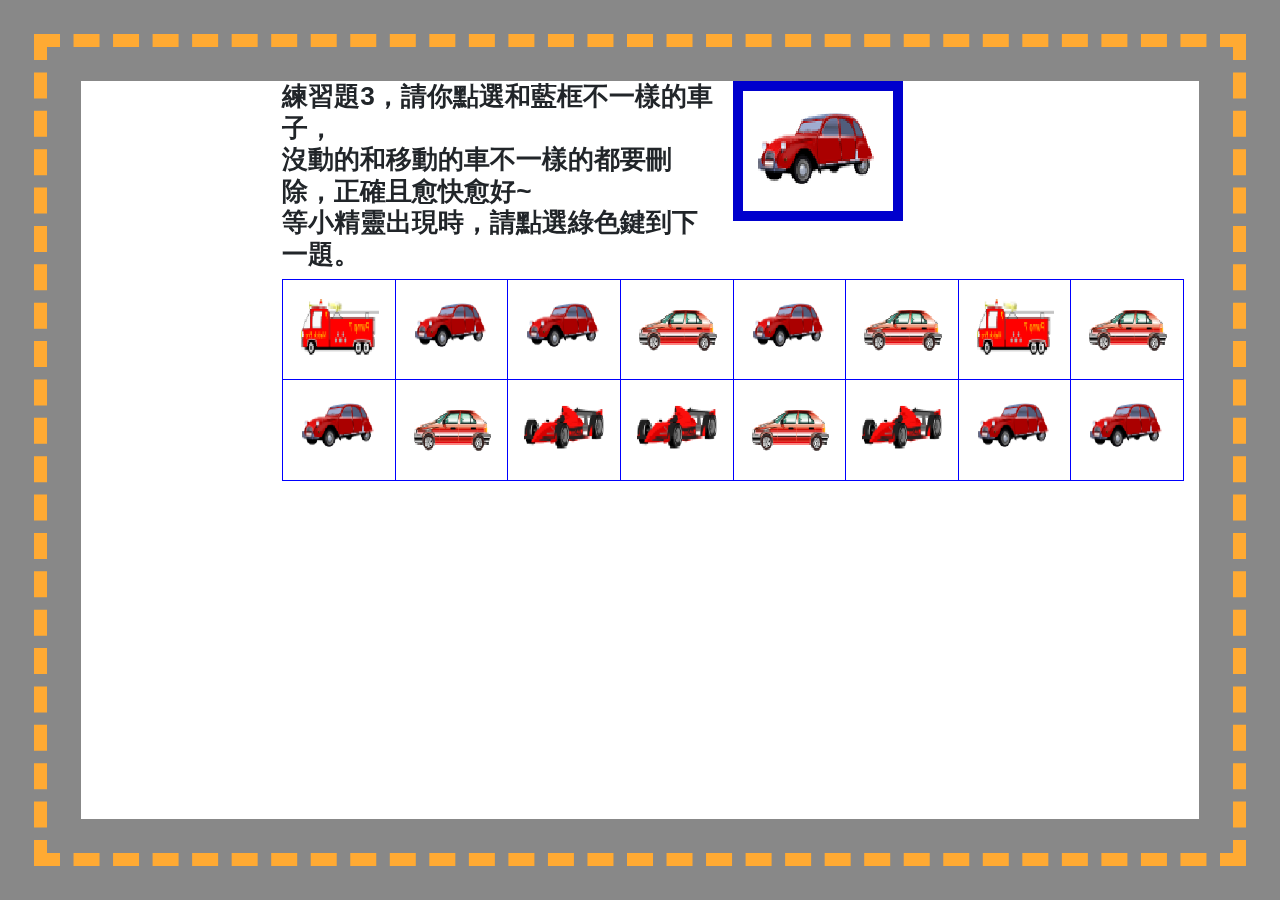
<file: cargame_run_test.html>
<!DOCTYPE html>
<html>

<head>
  <title>
    <?=$_SESSION[loggedIN]?>
  </title>
  <meta http-equiv="Content-Type" content="text/html; charset=utf-8">
  <script src="https://code.jquery.com/jquery-3.3.1.js" type="text/javascript" Charset="Big5"></script>
  <script src="js/imgCheckbox/jquery.imgcheckbox_del.js"></script>
  <meta name="viewport" content="width=device-width, initial-scale=1">
  <link rel="stylesheet" href="https://www.w3schools.com/w3css/4/w3.css">

  <script src="https://cdnjs.cloudflare.com/ajax/libs/popper.js/1.12.9/umd/popper.min.js" integrity="sha384-ApNbgh9B+Y1QKtv3Rn7W3mgPxhU9K/ScQsAP7hUibX39j7fakFPskvXusvfa0b4Q"
    crossorigin="anonymous"></script>
  <script src="https://maxcdn.bootstrapcdn.com/bootstrap/4.0.0/js/bootstrap.min.js" integrity="sha384-JZR6Spejh4U02d8jOt6vLEHfe/JQGiRRSQQxSfFWpi1MquVdAyjUar5+76PVCmYl"
    crossorigin="anonymous"></script>
  <!-- Bootstrap CSS -->
  <link rel="stylesheet" href="https://maxcdn.bootstrapcdn.com/bootstrap/4.0.0/css/bootstrap.min.css" integrity="sha384-Gn5384xqQ1aoWXA+058RXPxPg6fy4IWvTNh0E263XmFcJlSAwiGgFAW/dAiS6JXm"
    crossorigin="anonymous">
  <script src="js/imgCheckbox/jquery.imgcheckbox_del.js"></script>
  <style>
    table {
      border: 1px solid red;
    }

    td {
      border: 1px solid blue;
      padding: 10px;
      height: 70%;
    }

    /* img
            {
                height: 52px;
            } */

    #img_table {
      border: 10px solid #0000CD;

      height: 50px;
      width: 40px;
    }

    #finish_button {
      height: 100px;
      background-image: url(img/next.png);
      background-size: contain;
      background-repeat: no-repeat;
      display: none;
    }

    #game-container {

      width: 100%;
      height: 100%;
      position: fixed;

      background-size: cover;
      background-repeat: no-repeat;
      /*background-image:url(img/car_bg.png);*/
      border: 81px solid #888888;
      outline: 13px dashed #FFAA33;
      outline-offset: -47px;

      /*  background-color:	#00FFFF;*/
    }

    #img-area {
      width: 950px;
      height: 850px;
      /*  outline:#000 solid 3px;
              outline-offset:1px;*/
      /*background-color:#55AA00	;*/
    }
  </style>
  <style>
    .car {
      top: -81px;
      left: -81px;
      width: 81px;
      height: 81px;
      position: absolute;
      animation: run 5s linear backwards;
    }

    .topTrack {
      --start-top: 0%;
      --end-top: 0%;
    }

    .bottomTrack {
      --start-top: calc(100% - 81px);
      --end-top: calc(100% - 81px);
    }

    .leftTrack {
      --start-left: 0%;
      --end-left: 0%;
    }

    .rightTrack {
      --start-left: calc(100% - 81px);
      --end-left: calc(100% - 81px);
    }

    .runLeft {
      --start-left: calc(100% - 81px);
      --end-left: 0%;
    }

    .runRight {
      --start-left: 0%;
      --end-left: calc(100% - 81px);
    }

    .runTop {
      --start-top: calc(100% - 81px);
      --end-top: 0%;
    }

    .runBottom {
      --start-top: 0%;
      --end-top: calc(100% - 81px);
    }

    @keyframes run {
      0% {
        left: var(--start-left);
        top: var(--start-top);
      }
      100% {
        left: var(--end-left);
        top: var(--end-top);
        /*opacity:1;*/
      }
    }
  </style>
</head>

<body>
  <div class="container-fulid">
    <div class=" col-md-12  col-sm-12 " id="game-container">

      <div class="row">
        <div class=" col-md-2 col-sm-2"> </div>
        <h3 class="col-md-5 col-sm-5" face="DFKai-sb">
          <b>練習題3，請你點選和藍框不一樣的車子，</br>沒動的和移動的車不一樣的都要刪除，正確且愈快愈好~</br>等小精靈出現時，請點選綠色鍵到下一題。</b>
        </h3>
        <table class=" col-md-1 col-sm-1" id="img_table">
          <tbody>
            <tr>
              <td>
                <img id="template_img" src="img/car4.png">
              </td>
            </tr>
          </tbody>
        </table>
        <div class=" col-md-4 col-sm-4"> </div>
      </div>
      <div class="row">

        <div class=" offset-xl-2 col-xl-10 col-md-12 col-sm-10" id="game_table"></div>

      </div>
      <div class="row">

        <input class="w3-button offset-10 col-2 fixed-bottom" type="button" id="finish_button" value=""
        />
      </div>
    </div>
  </div>
  <script>
    //-----時間計時器
    /*var timeLeft = 600;
    var elem = document.getElementById('some_div');
    var timerId = setInterval(countdown, 1000);
    var endtime;

    function countdown() {
      if (timeLeft == -1) {
        clearTimeout(timerId);

      } else {
        //elem.innerHTML = timeLeft + ' seconds remaining';
        timeLeft--;
      }
    }*/
    //------table 產生
    var arr, body, tab, tr, td, tn, row, col, nam = 0;
    arr = [];
    var click_arr = [];

    for (var i = 0; i < 16; i++) {
      if (i < 10) {
        var x = Math.floor(Math.random() * 3);
        arr[i] = x;
      }
      if (i >= 10) {
        arr[i] = 3;
      }
    }
    //***********************************************************************************
    console.log(arr);
    //------打亂陣列內容
    function shuffle(a) {
      for (let i = a.length - 1; i > 0; i--) {
        const j = Math.floor(Math.random() * (i + 1));
        [a[i], a[j]] = [a[j], a[i]];
      }
      return a;
    }
    shuffle(arr);
    console.log(arr);
    ////////////*************************************************************
    //*****************img/char6.png//設定為預設對的選項
    var img = ["img/car1.png", "img/car2.png", "img/car3.png", "img/car4.png"]
    body = $('div#game_table');
    tab = document.createElement('table');

    for (row = 0; row < (arr.length / 8); row++) {
      tr = document.createElement('tr');
      for (col = 0; col < (arr.length / 2); col++) {
        td = document.createElement('td');
        tn = document.createElement('img');
        src = document.createAttribute('src');
        src.value = img[arr[nam]];
        tn.className = "col";
        tn.setAttributeNode(src);



        nam++;
        td.id = (row * 8) + col;
        $(td).attr('name', 0);
        td.name = 0;
        var num_id = td.id;
        var num_name = td.name;
        td.appendChild(tn);
        tr.appendChild(td);
      }
      tab.appendChild(tr);
    }
    body.append(tab);
    tr = document.getElementsByTagName('tr');

    $("td").click(function () {


      var select = $(this).attr("id");

      /* click_arr.push(select) */
      ;
      if ($(this).attr("name") == 1) {
        $(this).attr('name', 0);
      } else {
        $(this).attr('name', 1);
      }

      /* console.log(click_arr) */
      ;

    });

    $('#finish_button').click(function () {

      //endtime = 600 - (timeLeft);

      $("td").each(function () {
        if ($(this).attr("name") == 1)
          click_arr.push($(this).attr("id"));
      });
      console.log(click_arr);
      var correct_nam = 0;
      var error_nam = 0;
      for (var i = 0; i < click_arr.length; i++) {


        if (arr[click_arr[i]] == 3) {
          console.log("test");
          console.log(i);
          console.log(arr[click_arr[i]]);
          console.log("test...");
          //正確數量的變數

          error_nam = error_nam + 1;
        }
        if (arr[click_arr[i]] != 3) {
          correct_nam = correct_nam + 1;
        }

      }

      alert("correct_nam:" + correct_nam + "error_nam:" + error_nam);
      /*var inputdata_id=$('title').text();
      var miss_nam=6-correct_nam;
      var score=(correct_nam)-(error_nam)-(miss_nam);
      var json_data={
        ex:1,
        id:inputdata_id,
        test_time:endtime,
        correct:correct_nam,
        error:error_nam,
        miss:miss_nam,
        score:score
      };

      $.ajax({
                url: 'datainput.php',
                type : "POST",
                dataType : 'json',
                data : json_data,
                success : function(result)
                {
                  console.log(result);
                },
                error: function(result)
                {
                  console.log(result);
                }
            });
      if(correct_nam==6)
      {
        console.log("success");
        console.log(inputdata_id +":"+ endtime+":" + correct_nam+":" + error_nam);
        window.location='a_f_1.php';
      }
      else
      {
        console.log("error");
        console.log(inputdata_id +":"+ endtime+":" + correct_nam+":" + error_nam);
        alert("失敗");
        window.location='end_test.html';
      }
      click_arr=[];*/

    });

    $("#game_table img").imgCheckbox({
      onload: function () {
        // Do something fantastic!
      },
      onclick: function (el) {
        var isChecked = el.hasClass("imgChked"),
          imgEl = el.children()[0]; // the img element

        console.log(imgEl.name + " is now " + (isChecked ? "checked" : "not-checked") + "!");
      }
    });
  </script>
  <script>
    $.fn.extend({
      addCar: function (carname, direction, position) {
        var car = $("<img></img>").attr("src", `img/${carname}.png`)
          .addClass("car").addClass(direction).addClass(position);
        car.on("click", (e) => {
          $(e.target).hide();
        });
        return $(this).append(car);
      }
    });

    var seconds = 0;
    var timer = setInterval(count, 1000);

    function count() {
      if (seconds == 30) {
        clearTimeout(timer);
        console.log("選擇數" + $(".car:hidden").length);
        console.log("正確數" + $(".car:hidden[src!='img/car4.png']").length);
        console.log("錯誤數" + $(".car:hidden[src='img/car4.png']").length);
        console.log("遺漏數" + $(".car:visible[src!='img/car4.png']").length);
        $('#finish_button').show();
      } else {
        seconds++;
        console.log(seconds);

        switch (seconds) {
          case 3:
            $(".container-fulid")
              .addCar("car1", "runBottom", "rightTrack")
              .addCar("car4", "runLeft", "bottomTrack");
            break;
          case 8:
            $(".container-fulid")
              .addCar("car4", "runLeft", "bottomTrack")
              .addCar("car2", "runTop", "leftTrack")
              .addCar("car4", "runRight", "bottomTrack");
            break;
          case 14:
            $(".container-fulid")
              .addCar("car2", "runBottom", "leftTrack")
              .addCar("car3", "runTop", "rightTrack");
            break;
          case 19:
            $(".container-fulid")
              .addCar("car1", "runRight", "bottomTrack")
              .addCar("car4", "runTop", "rightTrack");
            break;
          case 24:
            $(".container-fulid")
              .addCar("car3", "runRight", "bottomTrack")
              .addCar("car2", "runBottom", "leftTrack")
              .addCar("car3", "runBottom", "rightTrack");
            break;
        }
      }
    }
  </script>
</body>

</html>
</file>
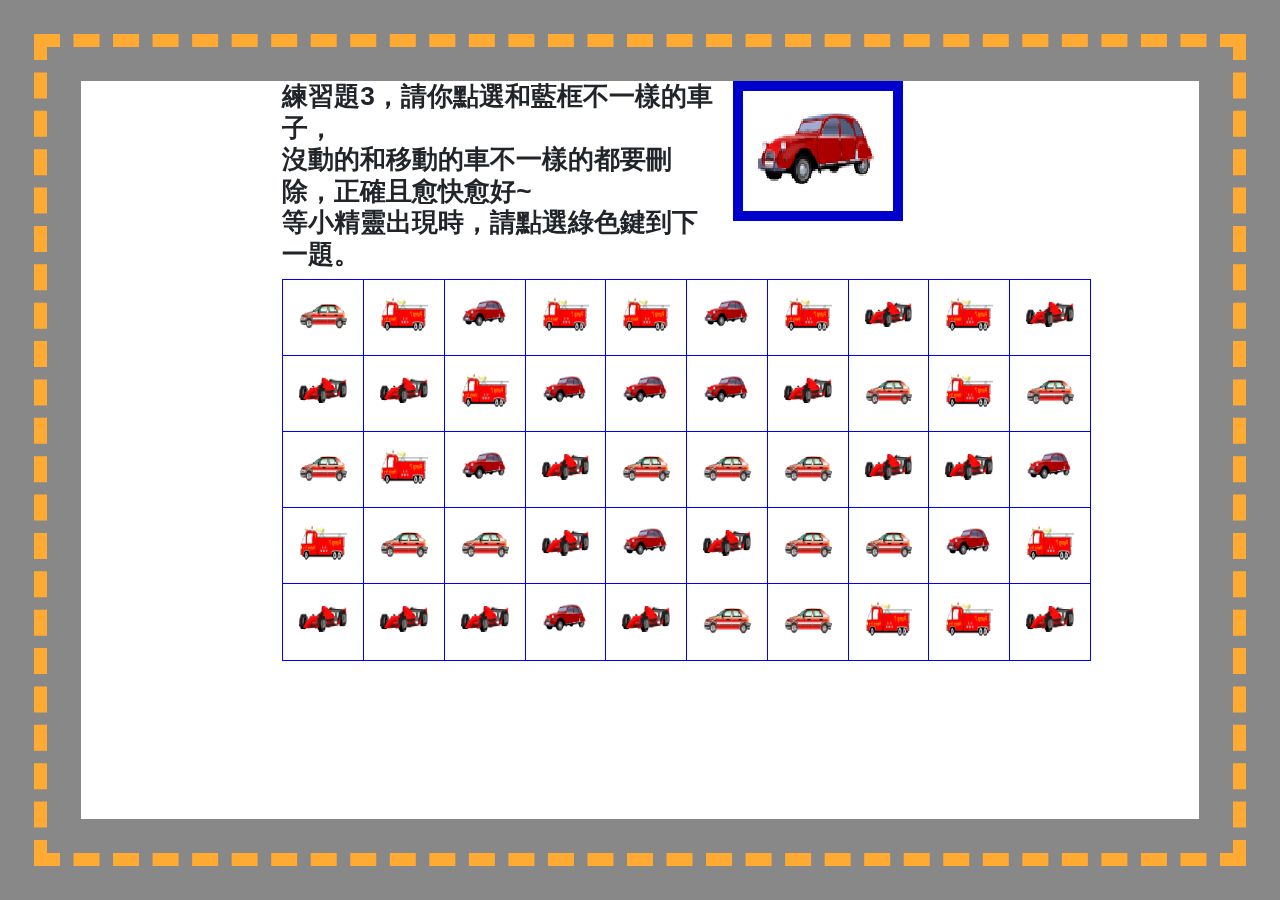
<file: cargame_runClick.html>
<!DOCTYPE html>
<html>

<head>
  <title>
    <?=$_SESSION[loggedIN]?>
  </title>
  <meta http-equiv="Content-Type" content="text/html; charset=utf-8">
  <script src="https://code.jquery.com/jquery-3.3.1.js" type="text/javascript" Charset="Big5"></script>
  <script src="js/imgCheckbox/jquery.imgcheckbox_del.js"></script>
  <meta name="viewport" content="width=device-width, initial-scale=1">
  <link rel="stylesheet" href="https://www.w3schools.com/w3css/4/w3.css">

  <script src="https://cdnjs.cloudflare.com/ajax/libs/popper.js/1.12.9/umd/popper.min.js" integrity="sha384-ApNbgh9B+Y1QKtv3Rn7W3mgPxhU9K/ScQsAP7hUibX39j7fakFPskvXusvfa0b4Q"
    crossorigin="anonymous"></script>
  <script src="https://maxcdn.bootstrapcdn.com/bootstrap/4.0.0/js/bootstrap.min.js" integrity="sha384-JZR6Spejh4U02d8jOt6vLEHfe/JQGiRRSQQxSfFWpi1MquVdAyjUar5+76PVCmYl"
    crossorigin="anonymous"></script>
  <!-- Bootstrap CSS -->
  <link rel="stylesheet" href="https://maxcdn.bootstrapcdn.com/bootstrap/4.0.0/css/bootstrap.min.css" integrity="sha384-Gn5384xqQ1aoWXA+058RXPxPg6fy4IWvTNh0E263XmFcJlSAwiGgFAW/dAiS6JXm"
    crossorigin="anonymous">
  <script src="js/imgCheckbox/jquery.imgcheckbox_del.js"></script>
  <style>
    table {
      border: 1px solid red;
    }

    td {
      border: 1px solid blue;
      padding: 10px;

      height: 70%;
    }

    /* img
            {
                height: 52px;
            } */

    #img_table {
      border: 10px solid #0000CD;

      height: 50px;
      width: 40px;
    }

    #finish_button {
      height: 100px;
      background-image: url(img/next.png);
      background-size: contain;
      background-repeat: no-repeat;
      display: none;
    }

    #game-container {

      width: 100%;
      height: 100%;
      position: fixed;

      background-size: cover;
      background-repeat: no-repeat;
      /*background-image:url(img/car_bg.png);*/
      border: 81px solid #888888;
      outline: 13px dashed #FFAA33;
      outline-offset: -47px;

      /*  background-color:	#00FFFF;*/
    }

    #img-area {
      width: 950px;
      height: 850px;
      /*  outline:#000 solid 3px;
              outline-offset:1px;*/
      /*background-color:#55AA00	;*/
    }
  </style>
  <style>
    .car {
      top: -81px;
      left: -81px;
      width: 81px;
      height: 81px;
      position: absolute;
      animation: run 5s linear backwards;
    }

    .topTrack {
      --start-top: 0%;
      --end-top: 0%;
    }

    .bottomTrack {
      --start-top: calc(100% - 81px);
      --end-top: calc(100% - 81px);
    }

    .leftTrack {
      --start-left: 0%;
      --end-left: 0%;
    }

    .rightTrack {
      --start-left: calc(100% - 81px);
      --end-left: calc(100% - 81px);
    }

    .runLeft {
      --start-left: calc(100% - 81px);
      --end-left: 0%;
    }

    .runRight {
      --start-left: 0%;
      --end-left: calc(100% - 81px);
    }

    .runTop {
      --start-top: calc(100% - 81px);
      --end-top: 0%;
    }

    .runBottom {
      --start-top: 0%;
      --end-top: calc(100% - 81px);
    }

    @keyframes run {
      0% {
        left: var(--start-left);
        top: var(--start-top);
      }
      100% {
        left: var(--end-left);
        top: var(--end-top);
        /*opacity:1;*/
      }
    }
  </style>
</head>

<body>
  <div class="container-fulid">
    <div class=" col-md-12  col-sm-12 " id="game-container">

      <div class="row">
        <div class=" col-md-2 col-sm-2"> </div>
        <h3 class="col-md-5 col-sm-5" face="DFKai-sb">
          <b>練習題3，請你點選和藍框不一樣的車子，</br>沒動的和移動的車不一樣的都要刪除，正確且愈快愈好~</br>等小精靈出現時，請點選綠色鍵到下一題。</b>
        </h3>
        <table class=" col-md-1 col-sm-1" id="img_table">
          <tbody>
            <tr>
              <td>
                <img id="template_img" src="img/car4.png">
              </td>
            </tr>
          </tbody>
        </table>
        <div class=" col-md-4 col-sm-4"> </div>
      </div>
      <div class="row">

        <div class=" offset-xl-2 col-xl-9 col-md-12 col-sm-12" id="game_table"></div>

      </div>
      <div class="row">

        <input class="w3-button offset-10 col-2 fixed-bottom" type="button" id="finish_button" value=""
        />

      </div>

    </div>
  </div>





  <script>
    //-----時間計時器
    var timeLeft = 600;
    var elem = document.getElementById('some_div');
    var timerId = setInterval(countdown, 1000);
    var endtime;

    function countdown() {
      if (timeLeft == -1) {
        clearTimeout(timerId);

      } else {
        //elem.innerHTML = timeLeft + ' seconds remaining';
        timeLeft--;
      }
    }
    //------table 產生
    var arr, body, tab, tr, td, tn, row, col, nam = 0;
    arr = [];
    var click_arr = [];

    for (var i = 0; i < 50; i++) {
      if (i < 40) {
        var x = Math.floor(Math.random() * 3);
        arr[i] = x;
      }
      if (i >= 40) {
        arr[i] = 3;
      }
    }
    //***********************************************************************************
    console.log(arr);
    //------打亂陣列內容
    function shuffle(a) {
      for (let i = a.length - 1; i > 0; i--) {
        const j = Math.floor(Math.random() * (i + 1));
        [a[i], a[j]] = [a[j], a[i]];
      }
      return a;
    }
    shuffle(arr);
    console.log(arr);
    ////////////*************************************************************
    //*****************img/char6.png//設定為預設對的選項
    var img = ["img/car1.png", "img/car2.png", "img/car3.png", "img/car4.png"]
    body = $('div#game_table');
    tab = document.createElement('table');

    for (row = 0; row < (arr.length / 10); row++) {
      tr = document.createElement('tr');
      for (col = 0; col < (arr.length / 5); col++) {
        td = document.createElement('td');
        tn = document.createElement('img');
        src = document.createAttribute('src');
        src.value = img[arr[nam]];
        tn.className = "col";
        tn.setAttributeNode(src);



        nam++;
        td.id = (row * 10) + col;
        $(td).attr('name', 0);
        td.name = 0;
        var num_id = td.id;
        var num_name = td.name;
        td.appendChild(tn);
        tr.appendChild(td);
      }
      tab.appendChild(tr);
    }
    body.append(tab);
    tr = document.getElementsByTagName('tr');

    $("td").click(function () {


      var select = $(this).attr("id");

      /* click_arr.push(select) */
      ;
      if ($(this).attr("name") == 1) {
        $(this).attr('name', 0);
      } else {
        $(this).attr('name', 1);
      }

      /* console.log(click_arr) */
      ;

    });

    $('#finish_button').click(function () {

      endtime = 600 - (timeLeft);

      $("td").each(function () {
        if ($(this).attr("name") == 1)
          click_arr.push($(this).attr("id"));
      });
      console.log(click_arr);
      var correct_nam = 0;
      var error_nam = 0;
      for (var i = 0; i < click_arr.length; i++) {


        if (arr[click_arr[i]] == 3) {
          console.log("test");
          console.log(i);
          console.log(arr[click_arr[i]]);
          console.log("test...");
          //正確數量的變數

          error_nam = error_nam + 1;
        }
        if (arr[click_arr[i]] != 3) {
          correct_nam = correct_nam + 1;
        }

      }

      alert("correct_nam:" + correct_nam + "error_nam:" + error_nam);
      /*var inputdata_id=$('title').text();
      var miss_nam=6-correct_nam;
      var score=(correct_nam)-(error_nam)-(miss_nam);
      var json_data={
        ex:1,
        id:inputdata_id,
        test_time:endtime,
        correct:correct_nam,
        error:error_nam,
        miss:miss_nam,
        score:score
      };

      $.ajax({
                url: 'datainput.php',
                type : "POST",
                dataType : 'json',
                data : json_data,
                success : function(result)
                {
                  console.log(result);
                },
                error: function(result)
                {
                  console.log(result);
                }
            });
      if(correct_nam==6)
      {
        console.log("success");
        console.log(inputdata_id +":"+ endtime+":" + correct_nam+":" + error_nam);
        window.location='a_f_1.php';
      }
      else
      {
        console.log("error");
        console.log(inputdata_id +":"+ endtime+":" + correct_nam+":" + error_nam);
        alert("失敗");
        window.location='end_test.html';
      }
      click_arr=[];*/

    });
    $("#game_table img").imgCheckbox({
      onload: function () {
        // Do something fantastic!
      },
      onclick: function (el) {
        var isChecked = el.hasClass("imgChked"),
          imgEl = el.children()[0]; // the img element

        console.log(imgEl.name + " is now " + (isChecked ? "checked" : "not-checked") + "!");
      }
    });
  </script>
  <script>
    $.fn.extend({
      addCar: function (carname, direction, position) {
        var car = $("<img></img>").attr("src", `img/${carname}.png`)
          .addClass("car").addClass(direction).addClass(position);
        car.on("click", (e) => {
          $(e.target).hide();
        });
        return $(this).append(car);
      }
    });

    var seconds = 0;
    var timer = setInterval(count, 1000);

    function count() {
      if (seconds == 60) {
        clearTimeout(timer);
        console.log("選擇數" + $(".car:hidden").length);
        console.log("正確數" + $(".car:hidden[src!='img/car4.png']").length);
        console.log("錯誤數" + $(".car:hidden[src='img/car4.png']").length);
        console.log("遺漏數" + $(".car:visible[src!='img/car4.png']").length);
        $('#finish_button').show();
      } else {
        seconds++;
        console.log(seconds);

        switch (seconds) {
          case 4:
            $(".container-fulid").addCar("car2", "runBottom", "rightTrack");
            break;
          case 8:
            $(".container-fulid").addCar("car3", "runLeft", "bottomTrack");
            $(".container-fulid").addCar("car4", "runBottom", "rightTrack");
            break;
          case 13:
            $(".container-fulid").addCar("car1", "runTop", "leftTrack");
            $(".container-fulid").addCar("car2", "runRight", "bottomTrack");
            break;
          case 17:
            $(".container-fulid").addCar("car4", "runTop", "rightTrack");
            $(".container-fulid").addCar("car1", "runTop", "rightTrack");
            break;
          case 23:
            $(".container-fulid").addCar("car2", "runRight", "bottomTrack");
            $(".container-fulid").addCar("car4", "runBottom", "leftTrack");
            $(".container-fulid").addCar("car3", "runLeft", "bottomTrack");
            break;
          case 25:
            $(".container-fulid").addCar("car1", "runTop", "leftTrack");
            $(".container-fulid").addCar("car4", "runRight", "bottomTrack");
            break;
          case 29:
            $(".container-fulid").addCar("car1", "runTop", "rightTrack");
            $(".container-fulid").addCar("car1", "runBottom", "leftTrack");
            break;
          case 31:
            $(".container-fulid").addCar("car2", "runTop", "rightTrack");
            $(".container-fulid").addCar("car4", "runBottom", "leftTrack");
            break;
          case 35:
            $(".container-fulid").addCar("car3", "runLeft", "bottomTrack");
            $(".container-fulid").addCar("car1", "runBottom", "leftTrack");
            break;
          case 38:
            $(".container-fulid").addCar("car3", "runBottom", "rightTrack");
            $(".container-fulid").addCar("car2", "runBottom", "leftTrack");
            $(".container-fulid").addCar("car4", "runRight", "bottomTrack");
            break;
          case 45:
            $(".container-fulid").addCar("car2", "runLeft", "bottomTrack");
            $(".container-fulid").addCar("car3", "runBottom", "rightTrack");
            break;
          case 52:
            $(".container-fulid").addCar("car2", "runRight", "bottomTrack");
            $(".container-fulid").addCar("car1", "runLeft", "bottomTrack");
            break;
          case 55:
            $(".container-fulid").addCar("car3", "runTop", "leftTrack");
            break;
        }
      }
    }
  </script>
</body>

</html>
</file>
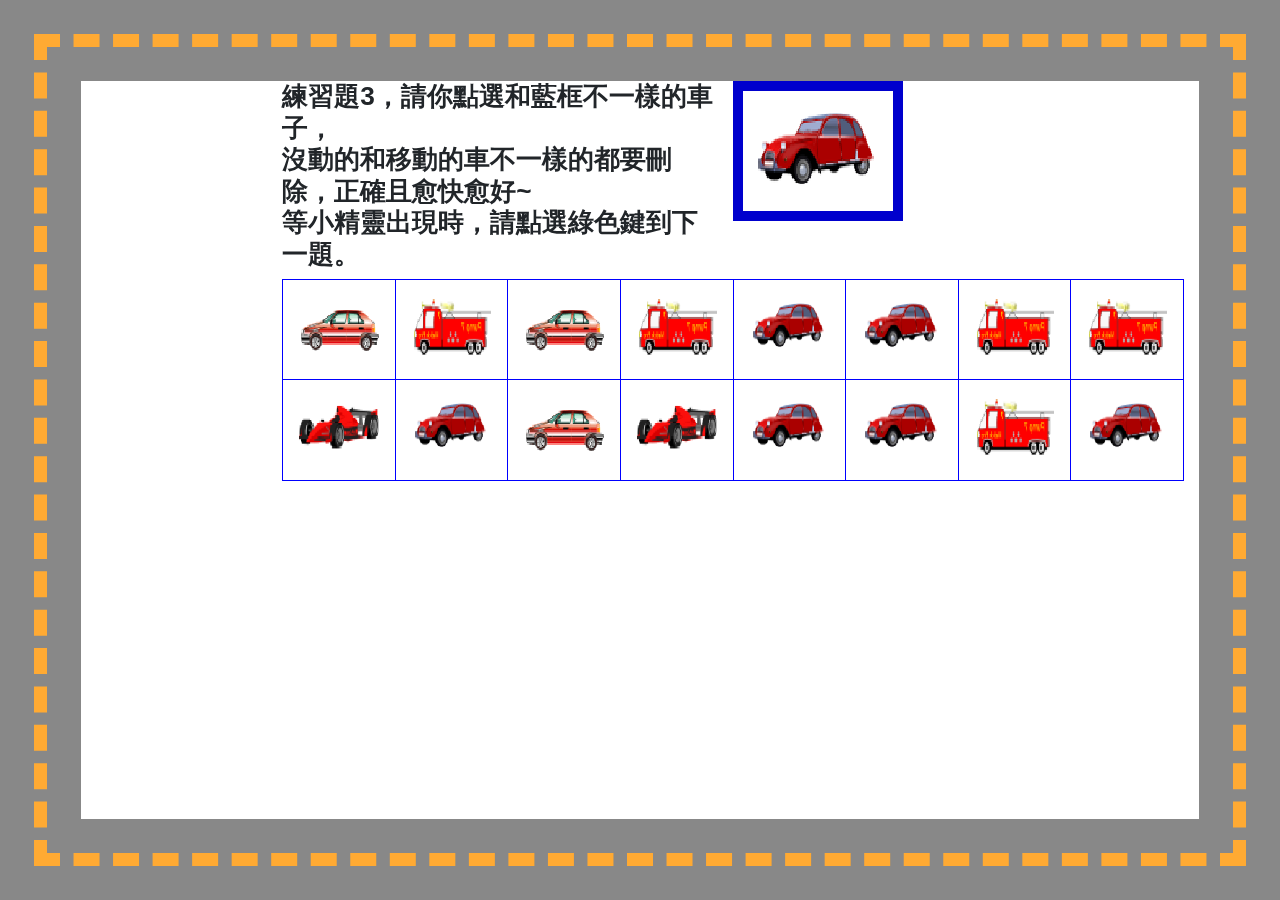
<file: cargame_runClick_test.html>
<!DOCTYPE html>
<html>

<head>
  <title>
    <?=$_SESSION[loggedIN]?>
  </title>
  <meta http-equiv="Content-Type" content="text/html; charset=utf-8">
  <script src="https://code.jquery.com/jquery-3.3.1.js" type="text/javascript" Charset="Big5"></script>
  <script src="js/imgCheckbox/jquery.imgcheckbox_del.js"></script>
  <meta name="viewport" content="width=device-width, initial-scale=1">
  <link rel="stylesheet" href="https://www.w3schools.com/w3css/4/w3.css">

  <script src="https://cdnjs.cloudflare.com/ajax/libs/popper.js/1.12.9/umd/popper.min.js" integrity="sha384-ApNbgh9B+Y1QKtv3Rn7W3mgPxhU9K/ScQsAP7hUibX39j7fakFPskvXusvfa0b4Q"
    crossorigin="anonymous"></script>
  <script src="https://maxcdn.bootstrapcdn.com/bootstrap/4.0.0/js/bootstrap.min.js" integrity="sha384-JZR6Spejh4U02d8jOt6vLEHfe/JQGiRRSQQxSfFWpi1MquVdAyjUar5+76PVCmYl"
    crossorigin="anonymous"></script>
  <!-- Bootstrap CSS -->
  <link rel="stylesheet" href="https://maxcdn.bootstrapcdn.com/bootstrap/4.0.0/css/bootstrap.min.css" integrity="sha384-Gn5384xqQ1aoWXA+058RXPxPg6fy4IWvTNh0E263XmFcJlSAwiGgFAW/dAiS6JXm"
    crossorigin="anonymous">
  <script src="js/imgCheckbox/jquery.imgcheckbox_del.js"></script>
  <style>
    table {
      border: 1px solid red;
    }

    td {
      border: 1px solid blue;
      padding: 10px;

      height: 70%;
    }

    /* img
            {
                height: 52px;
            } */

    #img_table {
      border: 10px solid #0000CD;

      height: 50px;
      width: 40px;
    }

    #finish_button {
      height: 100px;
      background-image: url(img/next.png);
      background-size: contain;
      background-repeat: no-repeat;
      display: none;
    }

    #game-container {

      width: 100%;
      height: 100%;
      position: fixed;

      background-size: cover;
      background-repeat: no-repeat;
      /*background-image:url(img/car_bg.png);*/
      border: 81px solid #888888;
      outline: 13px dashed #FFAA33;
      outline-offset: -47px;

      /*  background-color:	#00FFFF;*/
    }

    #img-area {
      width: 950px;
      height: 850px;
      /*  outline:#000 solid 3px;
              outline-offset:1px;*/
      /*background-color:#55AA00	;*/
    }
  </style>
  <style>
    .car {
      top: -81px;
      left: -81px;
      width: 81px;
      height: 81px;
      position: absolute;
      animation: run 5s linear backwards;
    }

    .topTrack {
      --start-top: 0%;
      --end-top: 0%;
    }

    .bottomTrack {
      --start-top: calc(100% - 81px);
      --end-top: calc(100% - 81px);
    }

    .leftTrack {
      --start-left: 0%;
      --end-left: 0%;
    }

    .rightTrack {
      --start-left: calc(100% - 81px);
      --end-left: calc(100% - 81px);
    }

    .runLeft {
      --start-left: calc(100% - 81px);
      --end-left: 0%;
    }

    .runRight {
      --start-left: 0%;
      --end-left: calc(100% - 81px);
    }

    .runTop {
      --start-top: calc(100% - 81px);
      --end-top: 0%;
    }

    .runBottom {
      --start-top: 0%;
      --end-top: calc(100% - 81px);
    }

    @keyframes run {
      0% {
        left: var(--start-left);
        top: var(--start-top);
      }
      100% {
        left: var(--end-left);
        top: var(--end-top);
        /*opacity:1;*/
      }
    }
  </style>
</head>

<body>
  <div class="container-fulid">
    <div class=" col-md-12  col-sm-12 " id="game-container">

      <div class="row">
        <div class=" col-md-2 col-sm-2"> </div>
        <h3 class="col-md-5 col-sm-5" face="DFKai-sb">
          <b>練習題3，請你點選和藍框不一樣的車子，</br>沒動的和移動的車不一樣的都要刪除，正確且愈快愈好~</br>等小精靈出現時，請點選綠色鍵到下一題。</b>
        </h3>
        <table class=" col-md-1 col-sm-1" id="img_table">
          <tbody>
            <tr>
              <td>
                <img id="template_img" src="img/car4.png">
              </td>
            </tr>
          </tbody>
        </table>
        <div class=" col-md-4 col-sm-4"> </div>
      </div>
      <div class="row">

        <div class=" offset-xl-2 col-xl-10 col-md-12 col-sm-10" id="game_table"></div>

      </div>
      <div class="row">

        <input class="w3-button offset-10 col-2 fixed-bottom" type="button" id="finish_button" value=""
        />

      </div>

    </div>
  </div>





  <script>
    //-----時間計時器
    var timeLeft = 600;
    var elem = document.getElementById('some_div');
    var timerId = setInterval(countdown, 1000);
    var endtime;

    function countdown() {
      if (timeLeft == -1) {
        clearTimeout(timerId);

      } else {
        //elem.innerHTML = timeLeft + ' seconds remaining';
        timeLeft--;
      }
    }
    //------table 產生
    var arr, body, tab, tr, td, tn, row, col, nam = 0;
    arr = [];
    var click_arr = [];

    for (var i = 0; i < 16; i++) {
      if (i < 10) {
        var x = Math.floor(Math.random() * 3);
        arr[i] = x;
      }
      if (i >= 10) {
        arr[i] = 3;
      }
    }
    //***********************************************************************************
    console.log(arr);
    //------打亂陣列內容
    function shuffle(a) {
      for (let i = a.length - 1; i > 0; i--) {
        const j = Math.floor(Math.random() * (i + 1));
        [a[i], a[j]] = [a[j], a[i]];
      }
      return a;
    }
    shuffle(arr);
    console.log(arr);
    ////////////*************************************************************
    //*****************img/char6.png//設定為預設對的選項
    var img = ["img/car1.png", "img/car2.png", "img/car3.png", "img/car4.png"]
    body = $('div#game_table');
    tab = document.createElement('table');

    for (row = 0; row < (arr.length / 8); row++) {
      tr = document.createElement('tr');
      for (col = 0; col < (arr.length / 2); col++) {
        td = document.createElement('td');
        tn = document.createElement('img');
        src = document.createAttribute('src');
        src.value = img[arr[nam]];
        tn.className = "col";
        tn.setAttributeNode(src);



        nam++;
        td.id = (row * 8) + col;
        $(td).attr('name', 0);
        td.name = 0;
        var num_id = td.id;
        var num_name = td.name;
        td.appendChild(tn);
        tr.appendChild(td);
      }
      tab.appendChild(tr);
    }
    body.append(tab);
    tr = document.getElementsByTagName('tr');

    $("td").click(function () {


      var select = $(this).attr("id");

      /* click_arr.push(select) */
      ;
      if ($(this).attr("name") == 1) {
        $(this).attr('name', 0);
      } else {
        $(this).attr('name', 1);
      }

      /* console.log(click_arr) */
      ;

    });

    $('#finish_button').click(function () {

      endtime = 600 - (timeLeft);

      $("td").each(function () {
        if ($(this).attr("name") == 1)
          click_arr.push($(this).attr("id"));
      });
      console.log(click_arr);
      var correct_nam = 0;
      var error_nam = 0;
      for (var i = 0; i < click_arr.length; i++) {


        if (arr[click_arr[i]] == 3) {
          console.log("test");
          console.log(i);
          console.log(arr[click_arr[i]]);
          console.log("test...");
          //正確數量的變數

          error_nam = error_nam + 1;
        }
        if (arr[click_arr[i]] != 3) {
          correct_nam = correct_nam + 1;
        }

      }

      alert("correct_nam:" + correct_nam + "error_nam:" + error_nam);
      /*var inputdata_id=$('title').text();
      var miss_nam=6-correct_nam;
      var score=(correct_nam)-(error_nam)-(miss_nam);
      var json_data={
        ex:1,
        id:inputdata_id,
        test_time:endtime,
        correct:correct_nam,
        error:error_nam,
        miss:miss_nam,
        score:score
      };

      $.ajax({
                url: 'datainput.php',
                type : "POST",
                dataType : 'json',
                data : json_data,
                success : function(result)
                {
                  console.log(result);
                },
                error: function(result)
                {
                  console.log(result);
                }
            });
      if(correct_nam==6)
      {
        console.log("success");
        console.log(inputdata_id +":"+ endtime+":" + correct_nam+":" + error_nam);
        window.location='a_f_1.php';
      }
      else
      {
        console.log("error");
        console.log(inputdata_id +":"+ endtime+":" + correct_nam+":" + error_nam);
        alert("失敗");
        window.location='end_test.html';
      }
      click_arr=[];*/

    });
    $("#game_table img").imgCheckbox({
      onload: function () {
        // Do something fantastic!
      },
      onclick: function (el) {
        var isChecked = el.hasClass("imgChked"),
          imgEl = el.children()[0]; // the img element

        console.log(imgEl.name + " is now " + (isChecked ? "checked" : "not-checked") + "!");
      }
    });
  </script>
  <script>
    $.fn.extend({
      addCar: function (carname, direction, position) {
        var car = $("<img></img>").attr("src", `img/${carname}.png`)
          .addClass("car").addClass(direction).addClass(position);
        car.on("click", (e) => {
          $(e.target).hide();
        });
        return $(this).append(car);
      }
    });

    var seconds = 0;
    var timer = setInterval(count, 1000);

    function count() {
      if (seconds == 40) {
        clearTimeout(timer);
        console.log("選擇數" + $(".car:hidden").length);
        console.log("正確數" + $(".car:hidden[src!='img/car4.png']").length);
        console.log("錯誤數" + $(".car:hidden[src='img/car4.png']").length);
        console.log("遺漏數" + $(".car:visible[src!='img/car4.png']").length);
        $('#finish_button').show();
      } else {
        seconds++;
        console.log(seconds);

        switch (seconds) {
          case 3:
            $(".container-fulid").addCar("car2", "runBottom", "rightTrack");
            break;
          case 7:
            $(".container-fulid").addCar("car1", "runLeft", "bottomTrack");
            $(".container-fulid").addCar("car2", "runBottom", "leftTrack");
            break;
          case 11:
            $(".container-fulid").addCar("car4", "runRight", "bottomTrack");
            break;
          case 15:
            $(".container-fulid").addCar("car1", "runLeft", "bottomTrack");
            $(".container-fulid").addCar("car4", "runTop", "rightTrack");
            break;
          case 20:
            $(".container-fulid").addCar("car3", "runTop", "leftTrack");
            break;
        }
      }
    }
  </script>
</body>

</html>
</file>
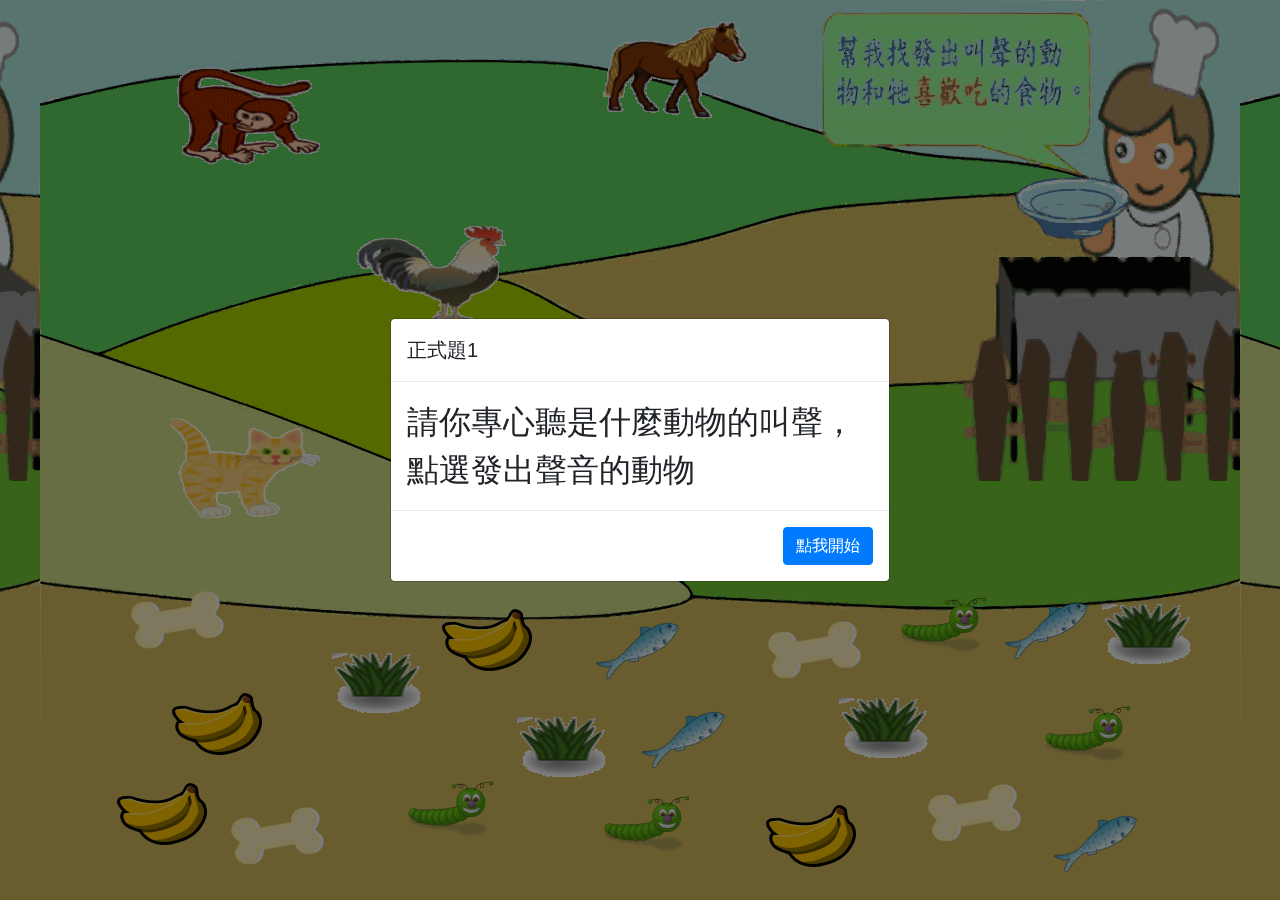
<file: voicegame_1.html>
<html>

<head>
    <title>
        <?=$_SESSION[loggedIN]?>
    </title>
    <meta http-equiv="Content-Type" content="text/html; charset=utf-8">
    <meta name="viewport" content="width=device-width, initial-scale=1">
    <link rel="stylesheet" href="https://maxcdn.bootstrapcdn.com/bootstrap/4.0.0/css/bootstrap.min.css" integrity="sha384-Gn5384xqQ1aoWXA+058RXPxPg6fy4IWvTNh0E263XmFcJlSAwiGgFAW/dAiS6JXm"
        crossorigin="anonymous">
    <script src="https://code.jquery.com/jquery-3.3.1.min.js" integrity="sha256-FgpCb/KJQlLNfOu91ta32o/NMZxltwRo8QtmkMRdAu8="
        crossorigin="anonymous"></script>
    <script src="https://cdnjs.cloudflare.com/ajax/libs/popper.js/1.12.9/umd/popper.min.js" integrity="sha384-ApNbgh9B+Y1QKtv3Rn7W3mgPxhU9K/ScQsAP7hUibX39j7fakFPskvXusvfa0b4Q"
        crossorigin="anonymous"></script>
    <script src="https://maxcdn.bootstrapcdn.com/bootstrap/4.0.0/js/bootstrap.min.js" integrity="sha384-JZR6Spejh4U02d8jOt6vLEHfe/JQGiRRSQQxSfFWpi1MquVdAyjUar5+76PVCmYl"
        crossorigin="anonymous"></script>
    <link rel="stylesheet" href="css/voicegame.css">
    <script>
        var animalArr = [];
        var foodArr = [];
        var animal_number = 5;
        var food_number = 20;
        var binary_answer = [];
        var user_answer = [];
        var radius = 10;
        var targets = ['horse', 'cat'];
        var timeLeft = 0;
        var inputdata_id = $('title').text();
        var json_data;

        if (window.innerWidth > 576) {
            var radius = 20;
        }
        if (window.innerWidth > 768) {
            var radius = 30;
        }
        if (window.innerWidth > 992) {
            var radius = 40;
        }
        if (window.innerWidth > 1200) {
            var radius = 50;
        }

        function createIcon() {
            var iconArr = [];
            var icons = ['banana', 'bone', 'fish', 'grass', 'insect'];
            for (let icon of icons) {
                iconArr.push(icon);
                iconArr.push(icon);
                iconArr.push(icon);
                iconArr.push(icon);
            }
            shuffle(iconArr);
            console.log(iconArr);
            return iconArr;
        }

        function randomPoint({
            w,
            h
        }) {
            const x = parseInt(Math.random() * w);
            const y = parseInt(Math.random() * h);
            const r = radius;
            return {
                x,
                y,
                r
            };
        }

        function testOverlay(pointA, pointB) {
            const xGap = Math.abs(pointA.x - pointB.x);
            const yGap = Math.abs(pointA.y - pointB.y);
            const distance = Math.sqrt(xGap * xGap + yGap * yGap);
            const rGap = pointA.r + pointB.r;
            return distance <= rGap;
        }

        function testAvailable(pointArr, newPoint) {
            let arr = Array.from(pointArr);
            let aval = true;
            while (arr.length > 0) {
                let lastPoint = arr.pop();
                if (testOverlay(lastPoint, newPoint)) {
                    aval = false;
                    break;
                }
            }
            return aval;
        }

        function createView(elem, number, iconArr) {
            var pointArr = [];
            console.log($(elem).width(), $(elem).height());
            for (let i = 0; i < number; i++) {
                let point = randomPoint({
                    w: $(elem).width(),
                    h: $(elem).height()
                });
                let check = testAvailable(pointArr, point);
                if (check) {
                    pointArr.push(point);
                } else {
                    i--;
                }
            }
            console.log(pointArr);
            for (let key in pointArr) {
                let icon = $("<img></img>").css("position", "absolute")
                    .css("left", pointArr[key].x)
                    .css("top", pointArr[key].y)
                    .attr("src", "img/" + iconArr[key] + ".png")
                    .attr("class", `icon img-fluid`);

                $(elem).append(icon);
            }
            console.log(iconArr);
            return pointArr;
        }

        function shuffle(arr) {
            let n = arr.length,
                random;
            while (0 != n) {
                random = (Math.random() * n--) >>> 0; // 无符号右移位运算符向下取整
                [arr[n], arr[random]] = [arr[random], arr[n]] // ES6的结构赋值实现变量互换
            }
            return arr;
        }

        function countdown() {
            switch (timeLeft) {
                case 0:
                    console.log(timeLeft);
                    playVoice(targets[0]);
                    $("#food").hide();
                    timeLeft++;
                    break;
                case 2:
                    console.log(timeLeft);
                    playVoice("doorbell");
                    $("#food").show();
                    timeLeft++;
                    break;
                case 5:
                    console.log(timeLeft);
                    checkAnswer(targets[0], 1);

                    playVoice(targets[1]);
                    $("#food").hide();
                    timeLeft++;
                    break;
                case 7:
                    console.log(timeLeft);
                    playVoice("doorbell");
                    $("#food").show();
                    timeLeft++;
                    break;
                case 10:
                    console.log(timeLeft);
                    checkAnswer(targets[1], 2);
                    $(".icon").addClass("disable");
                    $("body").addClass("count").text(3);
                    timeLeft++;
                    break;
                case 11:
                    console.log(timeLeft);
                    $("body").text(2);
                    timeLeft++;
                    break;
                case 12:
                    console.log(timeLeft);
                    $("body").text(1);
                    timeLeft++;
                    break;
                case 13:
                    //window.location.replace("voicegame_2.html");
                    console.log(timeLeft);
                    $("body").text(0);
                    $.ajax({
                        url: 'datainput.php',
                        type: "POST",
                        dataType: 'json',
                        data: json_data,
                        success: function (result) {
                            console.log(result);
                        },
                        error: function (result) {
                            console.log(result);
                        }
                    });
                    if (correct_nam == 6 && error == 0) {
                        window.location = 'C1-2-test.php';
                    } else {
                        window.location = 'C1-1-test2.php';
                    }
                    clearTimeout(timerId);
                    break;
                default:
                    console.log(timeLeft);
                    timeLeft++;
                    break;
            }
        }

        function checkAnswer(target, num) {
            var animal = {
                ape: "banana",
                cat: "fish",
                dog: "bone",
                horse: "grass",
                rooster: "insect"
            };
            if (num == 1) {
                json_data = {
                    ex: 16,
                    id: inputdata_id,
                    correct1: $(`#animal>.check[src="img/${target}.png"]`).length + $(
                        `#food>.check[src="img/${animal[target]}.png"]`).length,
                    error1: $(`#animal>.check[src!="img/${target}.png"]`).length + $(
                        `#food>.check[src!="img/${animal[target]}.png"]`).length,
                    miss1: $(`#animal>.icon:not(.check)[src="img/${target}.png"]`).length + $(
                        `#food>.icon:not(.check)[src="img/${animal[target]}.png"]`).length,
                };
                json_data.score1 = json_data.correct1 - json_data.error1 - json_data.miss1;
            } else if (num == 2) {
                json_data.correct2 = $(`#animal>.check[src="img/${target}.png"]`).length + $(
                    `#food>.check[src="img/${animal[target]}.png"]`).length;

                json_data.error2 = $(`#animal>.check[src!="img/${target}.png"]`).length + $(
                    `#food>.check[src!="img/${animal[target]}.png"]`).length;
                json_data.miss2 = $(`#animal>.icon:not(.check)[src="img/${target}.png"]`).length + $(
                    `#food>.icon:not(.check)[src="img/${animal[target]}.png"]`).length;
                json_data.score2 = json_data.correct2 - json_data.error2 - json_data.miss2;
            }

            console.log(json_data);

            console.log("animal:");
            console.log("選擇數", $("#animal>.check").length);
            console.log("正確數", $(`#animal>.check[src="img/${target}.png"]`).length);
            console.log("錯誤數", $(`#animal>.check[src!="img/${target}.png"]`).length);
            console.log("遺漏數", $(`#animal>.icon:not(.check)[src="img/${target}.png"]`).length);

            console.log("food:");
            console.log("選擇數", $("#food>.check").length);
            console.log("正確數", $(`#food>.check[src="img/${animal[target]}.png"]`).length);
            console.log("錯誤數", $(`#food>.check[src!="img/${animal[target]}.png"]`).length);
            console.log("遺漏數", $(`#food>.icon:not(.check)[src="img/${animal[target]}.png"]`).length);
            $(".icon").removeClass("check");
        }

        function playVoice(voice) {
            $(`#${voice}`)[0].play();
        }
    </script>
</head>

<body>
    <div class="container-fluid">
        <audio id="ape">
            <source src="mp3/ape.mp3" type="audio/mp3">
        </audio>
        <audio id="cat">
            <source src="mp3/cat.mp3" type="audio/mp3">
        </audio>
        <audio id="dog">
            <source src="mp3/dog.mp3" type="audio/mp3">
        </audio>
        <audio id="horse">
            <source src="mp3/horse.mp3" type="audio/mp3">
        </audio>
        <audio id="rooster">
            <source src="mp3/rooster.mp3" type="audio/mp3">
        </audio>
        <audio id="doorbell">
            <source src="mp3/doorbell.mp3" type="audio/mp3">
        </audio>
        <div class="offset-1 col-6 h-50" id="animal"></div>
        <div class="offset-1 col-10 h-25 fixed-bottom" id="food"></div>

        <!-- Modal -->
        <div id="myModal" class="modal" tabindex="-1" role="dialog">
            <div class="modal-dialog modal-dialog-centered" role="document">
                <div class="modal-content">
                    <div class="modal-header">
                        <h5 class="modal-title" id="exampleModalLongTitle">正式題1</h5>
                    </div>
                    <div class="modal-body">
                        請你專心聽是什麼動物的叫聲，
                        <br>點選發出聲音的動物
                    </div>
                    <div class="modal-footer">
                        <button id="start" type="button" class="btn btn-primary" data-dismiss="modal">點我開始</button>
                    </div>
                </div>
            </div>
        </div>

        <script type="text/javascript">
            $('#myModal').modal('show');
            //產生動物
            radius += 30;
            animalArr = ['ape', 'cat', 'dog', 'horse', 'rooster'];
            createView('#animal', animal_number, animalArr);
            //產生食物      
            radius -= 30;
            foodArr = createIcon();
            createView('#food', food_number, foodArr);
            var timerId;
            $("#start").on("click", (e) => {
                $('#myModal').modal('hide');
                timerId = setInterval(countdown, 1000);
            });
            $("#animal>.icon").on("click", (e) => {
                $("#animal>.icon").removeClass("check");
                $(e.target).addClass("check");
            });
            $("#food>.icon").on("click", (e) => {
                $(e.target).toggleClass("check");
            });
        </script>
    </div>
</body>

</html>
</file>
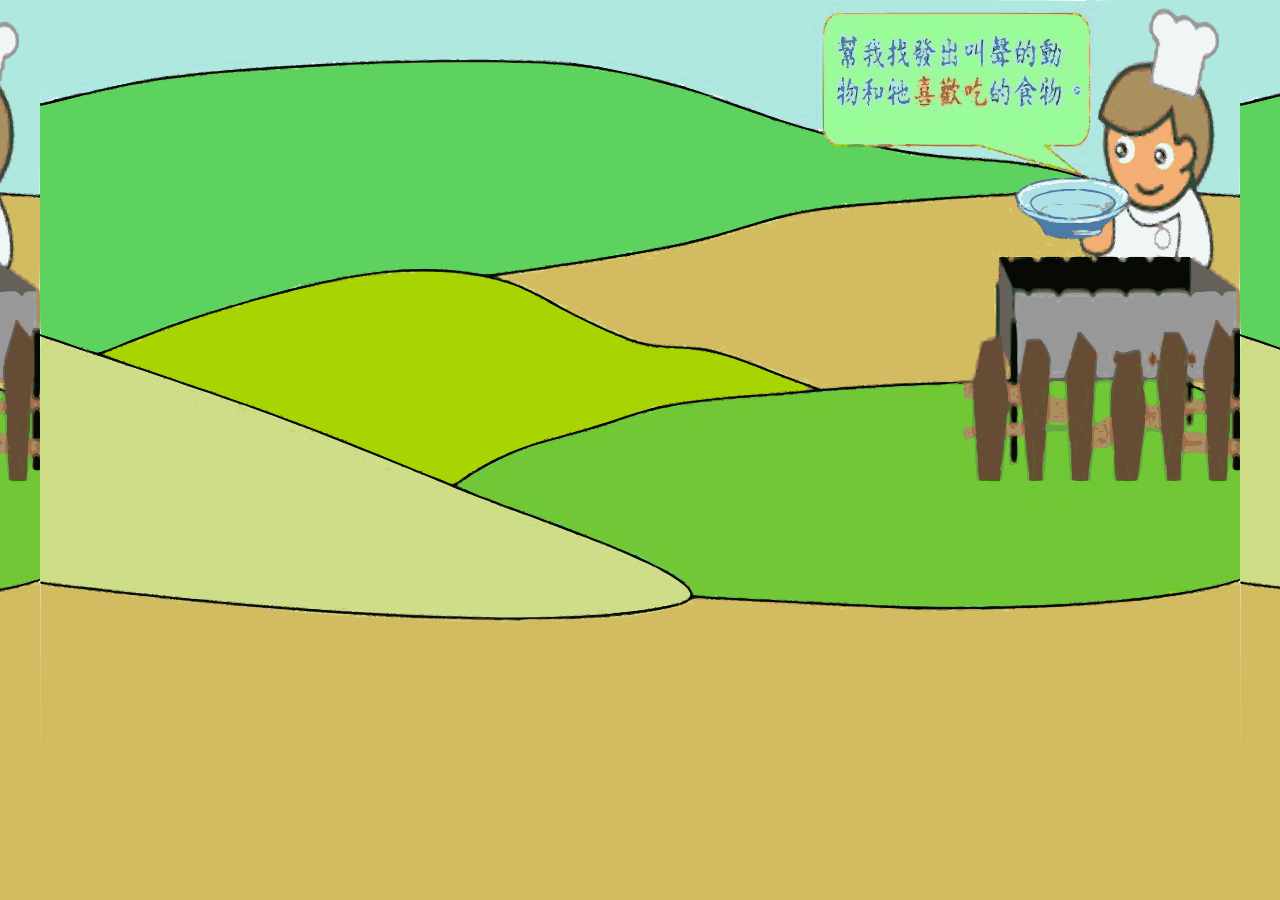
<file: voicegame_2.html>
<html>

<head>
    <title>
        <?=$_SESSION[loggedIN]?>
    </title>
    <meta http-equiv="Content-Type" content="text/html; charset=utf-8">
    <meta name="viewport" content="width=device-width, initial-scale=1">
    <link rel="stylesheet" href="https://maxcdn.bootstrapcdn.com/bootstrap/4.0.0/css/bootstrap.min.css" integrity="sha384-Gn5384xqQ1aoWXA+058RXPxPg6fy4IWvTNh0E263XmFcJlSAwiGgFAW/dAiS6JXm"
        crossorigin="anonymous">
    <script src="https://code.jquery.com/jquery-3.2.1.slim.min.js" integrity="sha384-KJ3o2DKtIkvYIK3UENzmM7KCkRr/rE9/Qpg6aAZGJwFDMVNA/GpGFF93hXpG5KkN"
        crossorigin="anonymous"></script>
    <script src="https://cdnjs.cloudflare.com/ajax/libs/popper.js/1.12.9/umd/popper.min.js" integrity="sha384-ApNbgh9B+Y1QKtv3Rn7W3mgPxhU9K/ScQsAP7hUibX39j7fakFPskvXusvfa0b4Q"
        crossorigin="anonymous"></script>
    <script src="https://maxcdn.bootstrapcdn.com/bootstrap/4.0.0/js/bootstrap.min.js" integrity="sha384-JZR6Spejh4U02d8jOt6vLEHfe/JQGiRRSQQxSfFWpi1MquVdAyjUar5+76PVCmYl"
        crossorigin="anonymous"></script>
    <link rel="stylesheet" href="css/voicegame.css">
    <script>
        var animalArr = [];
        var foodArr = [];
        var animal_number = 5;
        var food_number = 20;
        var binary_answer = [];
        var user_answer = [];
        var radius = 10;
        var targets = ['dog', 'ape'];
        var timeLeft = 0;


        if (window.innerWidth > 576) {
            var radius = 20;
        }
        if (window.innerWidth > 768) {
            var radius = 30;
        }
        if (window.innerWidth > 992) {
            var radius = 40;
        }
        if (window.innerWidth > 1200) {
            var radius = 50;
        }

        function createIcon() {
            var iconArr = [];
            var icons = ['banana', 'bone', 'fish', 'grass', 'insect'];
            for (let icon of icons) {
                iconArr.push(icon);
                iconArr.push(icon);
                iconArr.push(icon);
                iconArr.push(icon);
            }
            shuffle(iconArr);
            console.log(iconArr);
            return iconArr;
        }

        function randomPoint({
            w,
            h
        }) {
            const x = parseInt(Math.random() * w);
            const y = parseInt(Math.random() * h);
            const r = radius;
            return {
                x,
                y,
                r
            };
        }

        function testOverlay(pointA, pointB) {
            const xGap = Math.abs(pointA.x - pointB.x);
            const yGap = Math.abs(pointA.y - pointB.y);
            const distance = Math.sqrt(xGap * xGap + yGap * yGap);
            const rGap = pointA.r + pointB.r;
            return distance <= rGap;
        }

        function testAvailable(pointArr, newPoint) {
            let arr = Array.from(pointArr);
            let aval = true;
            while (arr.length > 0) {
                let lastPoint = arr.pop();
                if (testOverlay(lastPoint, newPoint)) {
                    aval = false;
                    break;
                }
            }
            return aval;
        }

        function createView(elem, number, iconArr) {
            var pointArr = [];
            console.log($(elem).width(), $(elem).height());
            for (let i = 0; i < number; i++) {
                let point = randomPoint({
                    w: $(elem).width(),
                    h: $(elem).height()
                });
                let check = testAvailable(pointArr, point);
                if (check) {
                    pointArr.push(point);
                } else {
                    i--;
                }
            }
            console.log(pointArr);
            for (let key in pointArr) {
                let icon = $("<img></img>").css("position", "absolute")
                    .css("left", pointArr[key].x)
                    .css("top", pointArr[key].y)
                    .attr("src", "img/" + iconArr[key] + ".png")
                    .attr("class", `icon img-fluid`);

                $(elem).append(icon);
            }
            console.log(iconArr);
            return pointArr;
        }

        function shuffle(arr) {
            let n = arr.length,
                random;
            while (0 != n) {
                random = (Math.random() * n--) >>> 0; // 无符号右移位运算符向下取整
                [arr[n], arr[random]] = [arr[random], arr[n]] // ES6的结构赋值实现变量互换
            }
            return arr;
        }

        function countdown() {
            switch (timeLeft) {
                case 0:
                    console.log(timeLeft);
                    playVoice(targets[0]);
                    $("#food").hide();
                    timeLeft++;
                    break;
                case 2:
                    console.log(timeLeft);
                    playVoice("doorbell");
                    $("#food").show();
                    timeLeft++;
                    break;
                case 5:
                    console.log(timeLeft);
                    checkAnswer(targets[0], 1);

                    playVoice(targets[1]);
                    $("#food").hide();
                    timeLeft++;
                    break;
                case 7:
                    console.log(timeLeft);
                    playVoice("doorbell");
                    $("#food").show();
                    timeLeft++;
                    break;
                case 10:
                    console.log(timeLeft);
                    clearTimeout(timerId);
                    checkAnswer(targets[1], 2);
                    $(".icon").addClass("disable");
                    $("body").addClass("count").text(3);
                    timeLeft++;
                    break;
                case 11:
                    console.log(timeLeft);
                    $("body").text(2);
                    timeLeft++;
                    break;
                case 12:
                    console.log(timeLeft);
                    $("body").text(1);
                    timeLeft++;
                    break;
                case 13:
                    //window.location.replace("voicegame_2.html");
                    $.ajax({
                        url: 'datainput.php',
                        type: "POST",
                        dataType: 'json',
                        data: json_data,
                        success: function (result) {
                            console.log(result);
                        },
                        error: function (result) {
                            console.log(result);
                        }
                    });
                    if (correct_nam == 6 && error == 0) {
                        window.location = 'C1-2-test.php';
                    } else {
                        window.location = 'C1-1-test2.php';
                    }
                    clearTimeout(timerId);
                    break;
                default:
                    console.log(timeLeft);
                    timeLeft++;
                    break;
            }
        }

        function checkAnswer(target, num) {
            var animal = {
                ape: "banana",
                cat: "fish",
                dog: "bone",
                horse: "grass",
                rooster: "insect"
            };
            if (num == 1) {
                json_data = {
                    ex: 17,
                    id: inputdata_id,
                    correct1: $(`#animal>.check[src="img/${target}.png"]`).length + $(
                        `#food>.check[src="img/${animal[target]}.png"]`).length,
                    error1: $(`#animal>.check[src!="img/${target}.png"]`).length + $(
                        `#food>.check[src!="img/${animal[target]}.png"]`).length,
                    miss1: $(`#animal>.icon:not(.check)[src="img/${target}.png"]`).length + $(
                        `#food>.icon:not(.check)[src="img/${animal[target]}.png"]`).length,
                };
                json_data.score1 = json_data.correct1 - json_data.error1 - json_data.miss1;
            } else if (num == 2) {
                json_data.correct2 = $(`#animal>.check[src="img/${target}.png"]`).length + $(
                    `#food>.check[src="img/${animal[target]}.png"]`).length;

                json_data.error2 = $(`#animal>.check[src!="img/${target}.png"]`).length + $(
                    `#food>.check[src!="img/${animal[target]}.png"]`).length;
                json_data.miss2 = $(`#animal>.icon:not(.check)[src="img/${target}.png"]`).length + $(
                    `#food>.icon:not(.check)[src="img/${animal[target]}.png"]`).length;
                json_data.score2 = json_data.correct2 - json_data.error2 - json_data.miss2;
            }

            console.log(json_data);

            console.log("animal:");
            console.log("選擇數", $("#animal>.check").length);
            console.log("正確數", $(`#animal>.check[src="img/${target}.png"]`).length);
            console.log("錯誤數", $(`#animal>.check[src!="img/${target}.png"]`).length);
            console.log("遺漏數", $(`#animal>.icon:not(.check)[src="img/${target}.png"]`).length);

            console.log("food:");
            console.log("選擇數", $("#food>.check").length);
            console.log("正確數", $(`#food>.check[src="img/${animal[target]}.png"]`).length);
            console.log("錯誤數", $(`#food>.check[src!="img/${animal[target]}.png"]`).length);
            console.log("遺漏數", $(`#food>.icon:not(.check)[src="img/${animal[target]}.png"]`).length);
            $(".icon").removeClass("check");
        }

        function playVoice(voice) {
            $(`#${voice}`)[0].play();
        }
    </script>
</head>

<body>
    <div class="container-fluid">
        <audio id="ape">
            <source src="mp3/ape.mp3" type="audio/mp3">
        </audio>
        <audio id="cat">
            <source src="mp3/cat.mp3" type="audio/mp3">
        </audio>
        <audio id="dog">
            <source src="mp3/dog.mp3" type="audio/mp3">
        </audio>
        <audio id="horse">
            <source src="mp3/horse.mp3" type="audio/mp3">
        </audio>
        <audio id="rooster">
            <source src="mp3/rooster.mp3" type="audio/mp3">
        </audio>
        <audio id="doorbell">
            <source src="mp3/doorbell.mp3" type="audio/mp3">
        </audio>
        <div class="offset-1 col-6 h-50" id="animal"></div>
        <div class="offset-1 col-10 h-25 fixed-bottom" id="food"></div>

        <!-- Modal -->
        <div id="myModal" class="modal" tabindex="-1" role="dialog">
            <div class="modal-dialog modal-dialog-centered" role="document">
                <div class="modal-content">
                    <div class="modal-header">
                        <h5 class="modal-title" id="exampleModalLongTitle">正式題2</h5>
                    </div>
                    <div class="modal-body">
                        請你專心聽是什麼動物的叫聲，
                        <br>點選發出聲音的動物
                    </div>
                    <div class="modal-footer">
                        <button id="start" type="button" class="btn btn-primary" data-dismiss="modal">點我開始</button>
                    </div>
                </div>
            </div>
        </div>

        <script type="text/javascript">
            $('#myModal').modal('show');
            //產生動物
            radius += 30;
            animalArr = ['ape', 'cat', 'dog', 'horse', 'rooster'];
            createView('#animal', animal_number, animalArr);
            //產生食物      
            radius -= 30;
            foodArr = createIcon();
            createView('#food', food_number, foodArr);
            var timerId;
            $("#start").on("click", (e) => {
                $('#myModal').modal('hide');
                timerId = setInterval(countdown, 1000);
            });
            $("#animal>.icon").on("click", (e) => {
                $("#animal>.icon").removeClass("check");
                $(e.target).addClass("check");
            });
            $("#food>.icon").on("click", (e) => {
                $(e.target).toggleClass("check");
            });
        </script>
    </div>
</body>

</html>
</file>
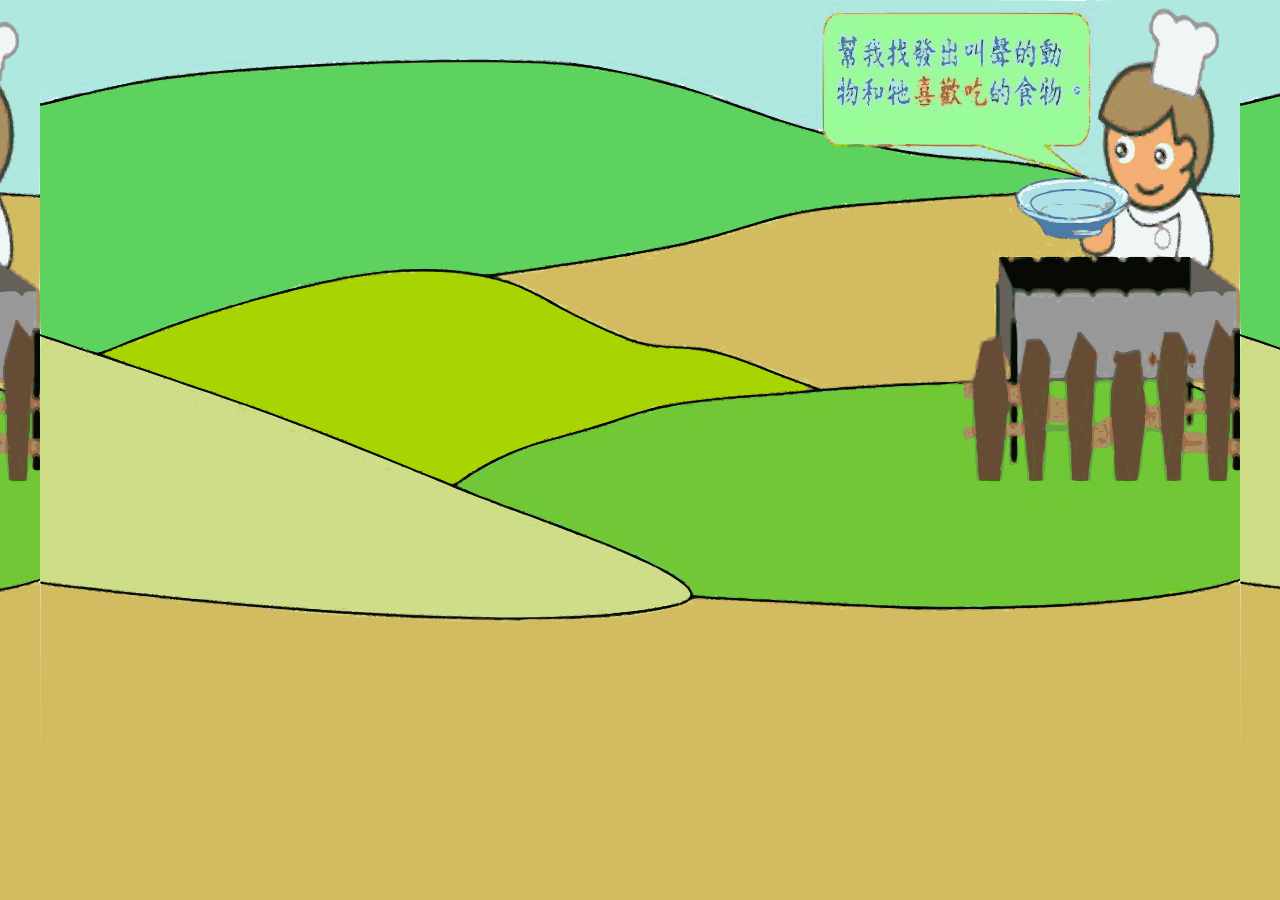
<file: voicegame_3.html>
<html>

<head>
    <title>
        <?=$_SESSION[loggedIN]?>
    </title>
    <meta http-equiv="Content-Type" content="text/html; charset=utf-8">
    <meta name="viewport" content="width=device-width, initial-scale=1">
    <link rel="stylesheet" href="https://maxcdn.bootstrapcdn.com/bootstrap/4.0.0/css/bootstrap.min.css" integrity="sha384-Gn5384xqQ1aoWXA+058RXPxPg6fy4IWvTNh0E263XmFcJlSAwiGgFAW/dAiS6JXm"
        crossorigin="anonymous">
    <script src="https://code.jquery.com/jquery-3.2.1.slim.min.js" integrity="sha384-KJ3o2DKtIkvYIK3UENzmM7KCkRr/rE9/Qpg6aAZGJwFDMVNA/GpGFF93hXpG5KkN"
        crossorigin="anonymous"></script>
    <script src="https://cdnjs.cloudflare.com/ajax/libs/popper.js/1.12.9/umd/popper.min.js" integrity="sha384-ApNbgh9B+Y1QKtv3Rn7W3mgPxhU9K/ScQsAP7hUibX39j7fakFPskvXusvfa0b4Q"
        crossorigin="anonymous"></script>
    <script src="https://maxcdn.bootstrapcdn.com/bootstrap/4.0.0/js/bootstrap.min.js" integrity="sha384-JZR6Spejh4U02d8jOt6vLEHfe/JQGiRRSQQxSfFWpi1MquVdAyjUar5+76PVCmYl"
        crossorigin="anonymous"></script>
    <link rel="stylesheet" href="css/voicegame.css">
    <script>
        var animalArr = [];
        var foodArr = [];
        var animal_number = 5;
        var food_number = 20;
        var binary_answer = [];
        var user_answer = [];
        var radius = 10;
        var targets = ['rooster', 'horse'];
        var timeLeft = 0;


        if (window.innerWidth > 576) {
            var radius = 20;
        }
        if (window.innerWidth > 768) {
            var radius = 30;
        }
        if (window.innerWidth > 992) {
            var radius = 40;
        }
        if (window.innerWidth > 1200) {
            var radius = 50;
        }

        function createIcon() {
            var iconArr = [];
            var icons = ['banana', 'bone', 'fish', 'grass', 'insect'];
            for (let icon of icons) {
                iconArr.push(icon);
                iconArr.push(icon);
                iconArr.push(icon);
                iconArr.push(icon);
            }
            shuffle(iconArr);
            console.log(iconArr);
            return iconArr;
        }

        function randomPoint({
            w,
            h
        }) {
            const x = parseInt(Math.random() * w);
            const y = parseInt(Math.random() * h);
            const r = radius;
            return {
                x,
                y,
                r
            };
        }

        function testOverlay(pointA, pointB) {
            const xGap = Math.abs(pointA.x - pointB.x);
            const yGap = Math.abs(pointA.y - pointB.y);
            const distance = Math.sqrt(xGap * xGap + yGap * yGap);
            const rGap = pointA.r + pointB.r;
            return distance <= rGap;
        }

        function testAvailable(pointArr, newPoint) {
            let arr = Array.from(pointArr);
            let aval = true;
            while (arr.length > 0) {
                let lastPoint = arr.pop();
                if (testOverlay(lastPoint, newPoint)) {
                    aval = false;
                    break;
                }
            }
            return aval;
        }

        function createView(elem, number, iconArr) {
            var pointArr = [];
            console.log($(elem).width(), $(elem).height());
            for (let i = 0; i < number; i++) {
                let point = randomPoint({
                    w: $(elem).width(),
                    h: $(elem).height()
                });
                let check = testAvailable(pointArr, point);
                if (check) {
                    pointArr.push(point);
                } else {
                    i--;
                }
            }
            console.log(pointArr);
            for (let key in pointArr) {
                let icon = $("<img></img>").css("position", "absolute")
                    .css("left", pointArr[key].x)
                    .css("top", pointArr[key].y)
                    .attr("src", "img/" + iconArr[key] + ".png")
                    .attr("class", `icon img-fluid`);

                $(elem).append(icon);
            }
            console.log(iconArr);
            return pointArr;
        }

        function shuffle(arr) {
            let n = arr.length,
                random;
            while (0 != n) {
                random = (Math.random() * n--) >>> 0; // 无符号右移位运算符向下取整
                [arr[n], arr[random]] = [arr[random], arr[n]] // ES6的结构赋值实现变量互换
            }
            return arr;
        }

        function countdown() {
            switch (timeLeft) {
                case 0:
                    console.log(timeLeft);
                    playVoice(targets[0]);
                    $("#food").hide();
                    timeLeft++;
                    break;
                case 2:
                    console.log(timeLeft);
                    playVoice("doorbell");
                    $("#food").show();
                    timeLeft++;
                    break;
                case 5:
                    console.log(timeLeft);
                    checkAnswer(targets[0], 1);

                    playVoice(targets[1]);
                    $("#food").hide();
                    timeLeft++;
                    break;
                case 7:
                    console.log(timeLeft);
                    playVoice("doorbell");
                    $("#food").show();
                    timeLeft++;
                    break;
                case 10:
                    console.log(timeLeft);
                    clearTimeout(timerId);
                    checkAnswer(targets[1], 2);
                    $(".icon").addClass("disable");
                    $("body").addClass("count").text(3);
                    timeLeft++;
                    break;
                case 11:
                    console.log(timeLeft);
                    $("body").text(2);
                    timeLeft++;
                    break;
                case 12:
                    console.log(timeLeft);
                    $("body").text(1);
                    timeLeft++;
                    break;
                case 13:
                    //window.location.replace("voicegame_2.html");
                    $.ajax({
                        url: 'datainput.php',
                        type: "POST",
                        dataType: 'json',
                        data: json_data,
                        success: function (result) {
                            console.log(result);
                        },
                        error: function (result) {
                            console.log(result);
                        }
                    });
                    if (correct_nam == 6 && error == 0) {
                        window.location = 'C1-2-test.php';
                    } else {
                        window.location = 'C1-1-test2.php';
                    }
                    clearTimeout(timerId);
                    break;
                default:
                    console.log(timeLeft);
                    timeLeft++;
                    break;
            }
        }

        function checkAnswer(target, num) {
            var animal = {
                ape: "banana",
                cat: "fish",
                dog: "bone",
                horse: "grass",
                rooster: "insect"
            };
            if (num == 1) {
                json_data = {
                    ex: 17,
                    id: inputdata_id,
                    correct1: $(`#animal>.check[src="img/${target}.png"]`).length + $(
                        `#food>.check[src="img/${animal[target]}.png"]`).length,
                    error1: $(`#animal>.check[src!="img/${target}.png"]`).length + $(
                        `#food>.check[src!="img/${animal[target]}.png"]`).length,
                    miss1: $(`#animal>.icon:not(.check)[src="img/${target}.png"]`).length + $(
                        `#food>.icon:not(.check)[src="img/${animal[target]}.png"]`).length,
                };
                json_data.score1 = json_data.correct1 - json_data.error1 - json_data.miss1;
            } else if (num == 2) {
                json_data.correct2 = $(`#animal>.check[src="img/${target}.png"]`).length + $(
                    `#food>.check[src="img/${animal[target]}.png"]`).length;

                json_data.error2 = $(`#animal>.check[src!="img/${target}.png"]`).length + $(
                    `#food>.check[src!="img/${animal[target]}.png"]`).length;
                json_data.miss2 = $(`#animal>.icon:not(.check)[src="img/${target}.png"]`).length + $(
                    `#food>.icon:not(.check)[src="img/${animal[target]}.png"]`).length;
                json_data.score2 = json_data.correct2 - json_data.error2 - json_data.miss2;
            }

            console.log(json_data);

            console.log("animal:");
            console.log("選擇數", $("#animal>.check").length);
            console.log("正確數", $(`#animal>.check[src="img/${target}.png"]`).length);
            console.log("錯誤數", $(`#animal>.check[src!="img/${target}.png"]`).length);
            console.log("遺漏數", $(`#animal>.icon:not(.check)[src="img/${target}.png"]`).length);

            console.log("food:");
            console.log("選擇數", $("#food>.check").length);
            console.log("正確數", $(`#food>.check[src="img/${animal[target]}.png"]`).length);
            console.log("錯誤數", $(`#food>.check[src!="img/${animal[target]}.png"]`).length);
            console.log("遺漏數", $(`#food>.icon:not(.check)[src="img/${animal[target]}.png"]`).length);
            $(".icon").removeClass("check");
        }

        function playVoice(voice) {
            $(`#${voice}`)[0].play();
        }
    </script>
</head>

<body>
    <div class="container-fluid">
        <audio id="ape">
            <source src="mp3/ape.mp3" type="audio/mp3">
        </audio>
        <audio id="cat">
            <source src="mp3/cat.mp3" type="audio/mp3">
        </audio>
        <audio id="dog">
            <source src="mp3/dog.mp3" type="audio/mp3">
        </audio>
        <audio id="horse">
            <source src="mp3/horse.mp3" type="audio/mp3">
        </audio>
        <audio id="rooster">
            <source src="mp3/rooster.mp3" type="audio/mp3">
        </audio>
        <audio id="doorbell">
            <source src="mp3/doorbell.mp3" type="audio/mp3">
        </audio>
        <div class="offset-1 col-6 h-50" id="animal"></div>
        <div class="offset-1 col-10 h-25 fixed-bottom" id="food"></div>

        <!-- Modal -->
        <div id="myModal" class="modal" tabindex="-1" role="dialog">
            <div class="modal-dialog modal-dialog-centered" role="document">
                <div class="modal-content">
                    <div class="modal-header">
                        <h5 class="modal-title" id="exampleModalLongTitle">正式題3</h5>
                    </div>
                    <div class="modal-body">
                        請你專心聽是什麼動物的叫聲，
                        <br>點選發出聲音的動物
                    </div>
                    <div class="modal-footer">
                        <button id="start" type="button" class="btn btn-primary" data-dismiss="modal">點我開始</button>
                    </div>
                </div>
            </div>
        </div>

        <script type="text/javascript">
            $('#myModal').modal('show');
            //產生動物
            radius += 30;
            animalArr = ['ape', 'cat', 'dog', 'horse', 'rooster'];
            createView('#animal', animal_number, animalArr);
            //產生食物      
            radius -= 30;
            foodArr = createIcon();
            createView('#food', food_number, foodArr);
            var timerId;
            $("#start").on("click", (e) => {
                $('#myModal').modal('hide');
                timerId = setInterval(countdown, 1000);
            });
            $("#animal>.icon").on("click", (e) => {
                $("#animal>.icon").removeClass("check");
                $(e.target).addClass("check");
            });
            $("#food>.icon").on("click", (e) => {
                $(e.target).toggleClass("check");
            });
        </script>
    </div>
</body>

</html>
</file>
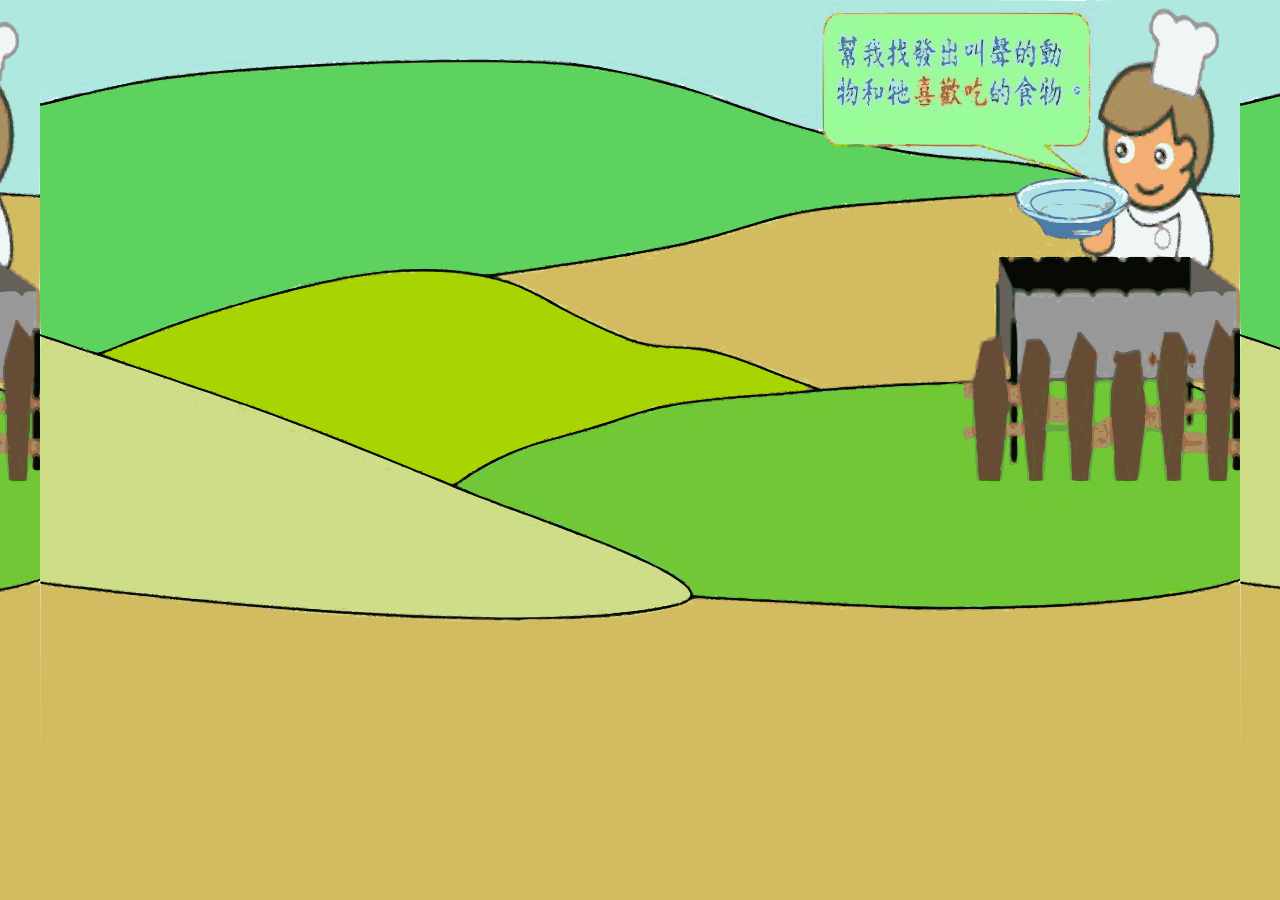
<file: voicegame_4.html>
<html>

<head>
    <title>
        <?=$_SESSION[loggedIN]?>
    </title>
    <meta http-equiv="Content-Type" content="text/html; charset=utf-8">
    <meta name="viewport" content="width=device-width, initial-scale=1">
    <link rel="stylesheet" href="https://maxcdn.bootstrapcdn.com/bootstrap/4.0.0/css/bootstrap.min.css" integrity="sha384-Gn5384xqQ1aoWXA+058RXPxPg6fy4IWvTNh0E263XmFcJlSAwiGgFAW/dAiS6JXm"
        crossorigin="anonymous">
    <script src="https://code.jquery.com/jquery-3.2.1.slim.min.js" integrity="sha384-KJ3o2DKtIkvYIK3UENzmM7KCkRr/rE9/Qpg6aAZGJwFDMVNA/GpGFF93hXpG5KkN"
        crossorigin="anonymous"></script>
    <script src="https://cdnjs.cloudflare.com/ajax/libs/popper.js/1.12.9/umd/popper.min.js" integrity="sha384-ApNbgh9B+Y1QKtv3Rn7W3mgPxhU9K/ScQsAP7hUibX39j7fakFPskvXusvfa0b4Q"
        crossorigin="anonymous"></script>
    <script src="https://maxcdn.bootstrapcdn.com/bootstrap/4.0.0/js/bootstrap.min.js" integrity="sha384-JZR6Spejh4U02d8jOt6vLEHfe/JQGiRRSQQxSfFWpi1MquVdAyjUar5+76PVCmYl"
        crossorigin="anonymous"></script>
    <link rel="stylesheet" href="css/voicegame.css">
    <script>
        var animalArr = [];
        var foodArr = [];
        var animal_number = 5;
        var food_number = 20;
        var binary_answer = [];
        var user_answer = [];
        var radius = 10;
        var targets = ['dog', 'cat'];
        var timeLeft = 0;


        if (window.innerWidth > 576) {
            var radius = 20;
        }
        if (window.innerWidth > 768) {
            var radius = 30;
        }
        if (window.innerWidth > 992) {
            var radius = 40;
        }
        if (window.innerWidth > 1200) {
            var radius = 50;
        }

        function createIcon() {
            var iconArr = [];
            var icons = ['banana', 'bone', 'fish', 'grass', 'insect'];
            for (let icon of icons) {
                iconArr.push(icon);
                iconArr.push(icon);
                iconArr.push(icon);
                iconArr.push(icon);
            }
            shuffle(iconArr);
            console.log(iconArr);
            return iconArr;
        }

        function randomPoint({
            w,
            h
        }) {
            const x = parseInt(Math.random() * w);
            const y = parseInt(Math.random() * h);
            const r = radius;
            return {
                x,
                y,
                r
            };
        }

        function testOverlay(pointA, pointB) {
            const xGap = Math.abs(pointA.x - pointB.x);
            const yGap = Math.abs(pointA.y - pointB.y);
            const distance = Math.sqrt(xGap * xGap + yGap * yGap);
            const rGap = pointA.r + pointB.r;
            return distance <= rGap;
        }

        function testAvailable(pointArr, newPoint) {
            let arr = Array.from(pointArr);
            let aval = true;
            while (arr.length > 0) {
                let lastPoint = arr.pop();
                if (testOverlay(lastPoint, newPoint)) {
                    aval = false;
                    break;
                }
            }
            return aval;
        }

        function createView(elem, number, iconArr) {
            var pointArr = [];
            console.log($(elem).width(), $(elem).height());
            for (let i = 0; i < number; i++) {
                let point = randomPoint({
                    w: $(elem).width(),
                    h: $(elem).height()
                });
                let check = testAvailable(pointArr, point);
                if (check) {
                    pointArr.push(point);
                } else {
                    i--;
                }
            }
            console.log(pointArr);
            for (let key in pointArr) {
                let icon = $("<img></img>").css("position", "absolute")
                    .css("left", pointArr[key].x)
                    .css("top", pointArr[key].y)
                    .attr("src", "img/" + iconArr[key] + ".png")
                    .attr("class", `icon img-fluid`);

                $(elem).append(icon);
            }
            console.log(iconArr);
            return pointArr;
        }

        function shuffle(arr) {
            let n = arr.length,
                random;
            while (0 != n) {
                random = (Math.random() * n--) >>> 0; // 无符号右移位运算符向下取整
                [arr[n], arr[random]] = [arr[random], arr[n]] // ES6的结构赋值实现变量互换
            }
            return arr;
        }

        function countdown() {
            switch (timeLeft) {
                case 0:
                    console.log(timeLeft);
                    playVoice(targets[0]);
                    $("#food").hide();
                    timeLeft++;
                    break;
                case 2:
                    console.log(timeLeft);
                    playVoice("doorbell");
                    $("#food").show();
                    timeLeft++;
                    break;
                case 5:
                    console.log(timeLeft);
                    checkAnswer(targets[0], 1);

                    playVoice(targets[1]);
                    $("#food").hide();
                    timeLeft++;
                    break;
                case 7:
                    console.log(timeLeft);
                    playVoice("doorbell");
                    $("#food").show();
                    timeLeft++;
                    break;
                case 10:
                    console.log(timeLeft);
                    clearTimeout(timerId);
                    checkAnswer(targets[1], 2);
                    $(".icon").addClass("disable");
                    $("body").addClass("count").text(3);
                    timeLeft++;
                    break;
                case 11:
                    console.log(timeLeft);
                    $("body").text(2);
                    timeLeft++;
                    break;
                case 12:
                    console.log(timeLeft);
                    $("body").text(1);
                    timeLeft++;
                    break;
                case 13:
                    //window.location.replace("voicegame_2.html");
                    $.ajax({
                        url: 'datainput.php',
                        type: "POST",
                        dataType: 'json',
                        data: json_data,
                        success: function (result) {
                            console.log(result);
                        },
                        error: function (result) {
                            console.log(result);
                        }
                    });
                    if (correct_nam == 6 && error == 0) {
                        window.location = 'C1-2-test.php';
                    } else {
                        window.location = 'C1-1-test2.php';
                    }
                    clearTimeout(timerId);
                    break;
                default:
                    console.log(timeLeft);
                    timeLeft++;
                    break;
            }
        }

        function checkAnswer(target, num) {
            var animal = {
                ape: "banana",
                cat: "fish",
                dog: "bone",
                horse: "grass",
                rooster: "insect"
            };
            if (num == 1) {
                json_data = {
                    ex: 18,
                    id: inputdata_id,
                    correct1: $(`#animal>.check[src="img/${target}.png"]`).length + $(
                        `#food>.check[src="img/${animal[target]}.png"]`).length,
                    error1: $(`#animal>.check[src!="img/${target}.png"]`).length + $(
                        `#food>.check[src!="img/${animal[target]}.png"]`).length,
                    miss1: $(`#animal>.icon:not(.check)[src="img/${target}.png"]`).length + $(
                        `#food>.icon:not(.check)[src="img/${animal[target]}.png"]`).length,
                };
                json_data.score1 = json_data.correct1 - json_data.error1 - json_data.miss1;
            } else if (num == 2) {
                json_data.correct2 = $(`#animal>.check[src="img/${target}.png"]`).length + $(
                    `#food>.check[src="img/${animal[target]}.png"]`).length;

                json_data.error2 = $(`#animal>.check[src!="img/${target}.png"]`).length + $(
                    `#food>.check[src!="img/${animal[target]}.png"]`).length;
                json_data.miss2 = $(`#animal>.icon:not(.check)[src="img/${target}.png"]`).length + $(
                    `#food>.icon:not(.check)[src="img/${animal[target]}.png"]`).length;
                json_data.score2 = json_data.correct2 - json_data.error2 - json_data.miss2;
            }

            console.log(json_data);

            console.log("animal:");
            console.log("選擇數", $("#animal>.check").length);
            console.log("正確數", $(`#animal>.check[src="img/${target}.png"]`).length);
            console.log("錯誤數", $(`#animal>.check[src!="img/${target}.png"]`).length);
            console.log("遺漏數", $(`#animal>.icon:not(.check)[src="img/${target}.png"]`).length);

            console.log("food:");
            console.log("選擇數", $("#food>.check").length);
            console.log("正確數", $(`#food>.check[src="img/${animal[target]}.png"]`).length);
            console.log("錯誤數", $(`#food>.check[src!="img/${animal[target]}.png"]`).length);
            console.log("遺漏數", $(`#food>.icon:not(.check)[src="img/${animal[target]}.png"]`).length);
            $(".icon").removeClass("check");
        }

        function playVoice(voice) {
            $(`#${voice}`)[0].play();
        }
    </script>
</head>

<body>
    <div class="container-fluid">
        <audio id="ape">
            <source src="mp3/ape.mp3" type="audio/mp3">
        </audio>
        <audio id="cat">
            <source src="mp3/cat.mp3" type="audio/mp3">
        </audio>
        <audio id="dog">
            <source src="mp3/dog.mp3" type="audio/mp3">
        </audio>
        <audio id="horse">
            <source src="mp3/horse.mp3" type="audio/mp3">
        </audio>
        <audio id="rooster">
            <source src="mp3/rooster.mp3" type="audio/mp3">
        </audio>
        <audio id="doorbell">
            <source src="mp3/doorbell.mp3" type="audio/mp3">
        </audio>
        <div class="offset-1 col-6 h-50" id="animal"></div>
        <div class="offset-1 col-10 h-25 fixed-bottom" id="food"></div>

        <!-- Modal -->
        <div id="myModal" class="modal" tabindex="-1" role="dialog">
            <div class="modal-dialog modal-dialog-centered" role="document">
                <div class="modal-content">
                    <div class="modal-header">
                        <h5 class="modal-title" id="exampleModalLongTitle">正式題4</h5>
                    </div>
                    <div class="modal-body">
                        請你專心聽是什麼動物的叫聲，
                        <br>點選發出聲音的動物
                    </div>
                    <div class="modal-footer">
                        <button id="start" type="button" class="btn btn-primary" data-dismiss="modal">點我開始</button>
                    </div>
                </div>
            </div>
        </div>

        <script type="text/javascript">
            $('#myModal').modal('show');
            //產生動物
            radius += 30;
            animalArr = ['ape', 'cat', 'dog', 'horse', 'rooster'];
            createView('#animal', animal_number, animalArr);
            //產生食物      
            radius -= 30;
            foodArr = createIcon();
            createView('#food', food_number, foodArr);
            var timerId;
            $("#start").on("click", (e) => {
                $('#myModal').modal('hide');
                timerId = setInterval(countdown, 1000);
            });
            $("#animal>.icon").on("click", (e) => {
                $("#animal>.icon").removeClass("check");
                $(e.target).addClass("check");
            });
            $("#food>.icon").on("click", (e) => {
                $(e.target).toggleClass("check");
            });
        </script>
    </div>
</body>

</html>
</file>
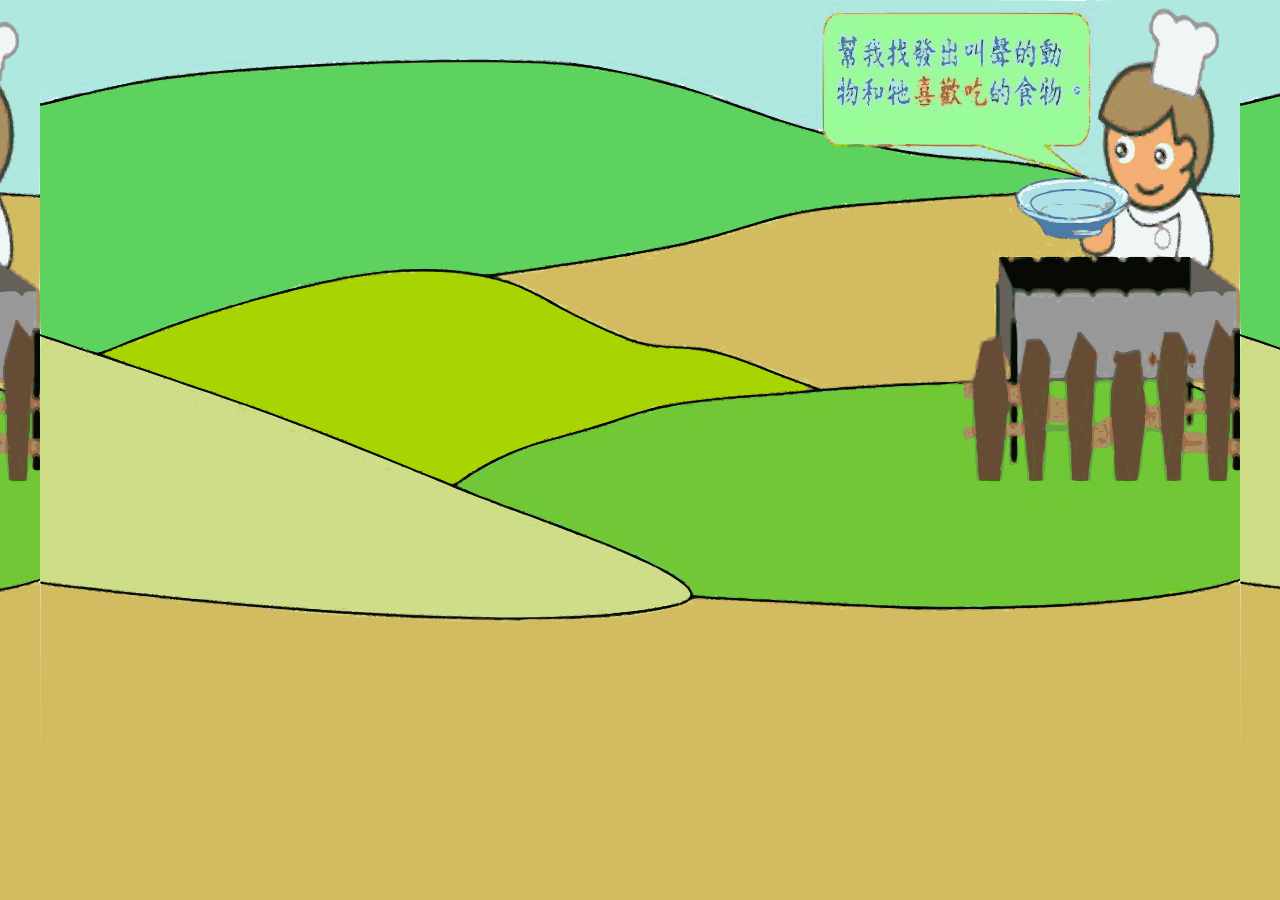
<file: voicegame_5.html>
<html>

<head>
    <title>
        <?=$_SESSION[loggedIN]?>
    </title>
    <meta http-equiv="Content-Type" content="text/html; charset=utf-8">
    <meta name="viewport" content="width=device-width, initial-scale=1">
    <link rel="stylesheet" href="https://maxcdn.bootstrapcdn.com/bootstrap/4.0.0/css/bootstrap.min.css" integrity="sha384-Gn5384xqQ1aoWXA+058RXPxPg6fy4IWvTNh0E263XmFcJlSAwiGgFAW/dAiS6JXm"
        crossorigin="anonymous">
    <script src="https://code.jquery.com/jquery-3.2.1.slim.min.js" integrity="sha384-KJ3o2DKtIkvYIK3UENzmM7KCkRr/rE9/Qpg6aAZGJwFDMVNA/GpGFF93hXpG5KkN"
        crossorigin="anonymous"></script>
    <script src="https://cdnjs.cloudflare.com/ajax/libs/popper.js/1.12.9/umd/popper.min.js" integrity="sha384-ApNbgh9B+Y1QKtv3Rn7W3mgPxhU9K/ScQsAP7hUibX39j7fakFPskvXusvfa0b4Q"
        crossorigin="anonymous"></script>
    <script src="https://maxcdn.bootstrapcdn.com/bootstrap/4.0.0/js/bootstrap.min.js" integrity="sha384-JZR6Spejh4U02d8jOt6vLEHfe/JQGiRRSQQxSfFWpi1MquVdAyjUar5+76PVCmYl"
        crossorigin="anonymous"></script>
    <link rel="stylesheet" href="css/voicegame.css">
    <script>
        var animalArr = [];
        var foodArr = [];
        var animal_number = 5;
        var food_number = 20;
        var binary_answer = [];
        var user_answer = [];
        var radius = 10;
        var targets = ['ape', 'horse'];
        var timeLeft = 0;


        if (window.innerWidth > 576) {
            var radius = 20;
        }
        if (window.innerWidth > 768) {
            var radius = 30;
        }
        if (window.innerWidth > 992) {
            var radius = 40;
        }
        if (window.innerWidth > 1200) {
            var radius = 50;
        }

        function createIcon() {
            var iconArr = [];
            var icons = ['banana', 'bone', 'fish', 'grass', 'insect'];
            for (let icon of icons) {
                iconArr.push(icon);
                iconArr.push(icon);
                iconArr.push(icon);
                iconArr.push(icon);
            }
            shuffle(iconArr);
            console.log(iconArr);
            return iconArr;
        }

        function randomPoint({
            w,
            h
        }) {
            const x = parseInt(Math.random() * w);
            const y = parseInt(Math.random() * h);
            const r = radius;
            return {
                x,
                y,
                r
            };
        }

        function testOverlay(pointA, pointB) {
            const xGap = Math.abs(pointA.x - pointB.x);
            const yGap = Math.abs(pointA.y - pointB.y);
            const distance = Math.sqrt(xGap * xGap + yGap * yGap);
            const rGap = pointA.r + pointB.r;
            return distance <= rGap;
        }

        function testAvailable(pointArr, newPoint) {
            let arr = Array.from(pointArr);
            let aval = true;
            while (arr.length > 0) {
                let lastPoint = arr.pop();
                if (testOverlay(lastPoint, newPoint)) {
                    aval = false;
                    break;
                }
            }
            return aval;
        }

        function createView(elem, number, iconArr) {
            var pointArr = [];
            console.log($(elem).width(), $(elem).height());
            for (let i = 0; i < number; i++) {
                let point = randomPoint({
                    w: $(elem).width(),
                    h: $(elem).height()
                });
                let check = testAvailable(pointArr, point);
                if (check) {
                    pointArr.push(point);
                } else {
                    i--;
                }
            }
            console.log(pointArr);
            for (let key in pointArr) {
                let icon = $("<img></img>").css("position", "absolute")
                    .css("left", pointArr[key].x)
                    .css("top", pointArr[key].y)
                    .attr("src", "img/" + iconArr[key] + ".png")
                    .attr("class", `icon img-fluid`);

                $(elem).append(icon);
            }
            console.log(iconArr);
            return pointArr;
        }

        function shuffle(arr) {
            let n = arr.length,
                random;
            while (0 != n) {
                random = (Math.random() * n--) >>> 0; // 无符号右移位运算符向下取整
                [arr[n], arr[random]] = [arr[random], arr[n]] // ES6的结构赋值实现变量互换
            }
            return arr;
        }

        function countdown() {
            switch (timeLeft) {
                case 0:
                    console.log(timeLeft);
                    playVoice(targets[0]);
                    $("#food").hide();
                    timeLeft++;
                    break;
                case 2:
                    console.log(timeLeft);
                    playVoice("doorbell");
                    $("#food").show();
                    timeLeft++;
                    break;
                case 5:
                    console.log(timeLeft);
                    checkAnswer(targets[0], 1);

                    playVoice(targets[1]);
                    $("#food").hide();
                    timeLeft++;
                    break;
                case 7:
                    console.log(timeLeft);
                    playVoice("doorbell");
                    $("#food").show();
                    timeLeft++;
                    break;
                case 10:
                    console.log(timeLeft);
                    clearTimeout(timerId);
                    checkAnswer(targets[1], 2);
                    $(".icon").addClass("disable");
                    $("body").addClass("count").text(3);
                    timeLeft++;
                    break;
                case 11:
                    console.log(timeLeft);
                    $("body").text(2);
                    timeLeft++;
                    break;
                case 12:
                    console.log(timeLeft);
                    $("body").text(1);
                    timeLeft++;
                    break;
                case 13:
                    //window.location.replace("voicegame_2.html");
                    $.ajax({
                        url: 'datainput.php',
                        type: "POST",
                        dataType: 'json',
                        data: json_data,
                        success: function (result) {
                            console.log(result);
                        },
                        error: function (result) {
                            console.log(result);
                        }
                    });
                    if (correct_nam == 6 && error == 0) {
                        window.location = 'C1-2-test.php';
                    } else {
                        window.location = 'C1-1-test2.php';
                    }
                    clearTimeout(timerId);
                    break;
                default:
                    console.log(timeLeft);
                    timeLeft++;
                    break;
            }
        }

        function checkAnswer(target, num) {
            var animal = {
                ape: "banana",
                cat: "fish",
                dog: "bone",
                horse: "grass",
                rooster: "insect"
            };
            if (num == 1) {
                json_data = {
                    ex: 19,
                    id: inputdata_id,
                    correct1: $(`#animal>.check[src="img/${target}.png"]`).length + $(
                        `#food>.check[src="img/${animal[target]}.png"]`).length,
                    error1: $(`#animal>.check[src!="img/${target}.png"]`).length + $(
                        `#food>.check[src!="img/${animal[target]}.png"]`).length,
                    miss1: $(`#animal>.icon:not(.check)[src="img/${target}.png"]`).length + $(
                        `#food>.icon:not(.check)[src="img/${animal[target]}.png"]`).length,
                };
                json_data.score1 = json_data.correct1 - json_data.error1 - json_data.miss1;
            } else if (num == 2) {
                json_data.correct2 = $(`#animal>.check[src="img/${target}.png"]`).length + $(
                    `#food>.check[src="img/${animal[target]}.png"]`).length;

                json_data.error2 = $(`#animal>.check[src!="img/${target}.png"]`).length + $(
                    `#food>.check[src!="img/${animal[target]}.png"]`).length;
                json_data.miss2 = $(`#animal>.icon:not(.check)[src="img/${target}.png"]`).length + $(
                    `#food>.icon:not(.check)[src="img/${animal[target]}.png"]`).length;
                json_data.score2 = json_data.correct2 - json_data.error2 - json_data.miss2;
            }

            console.log(json_data);

            console.log("animal:");
            console.log("選擇數", $("#animal>.check").length);
            console.log("正確數", $(`#animal>.check[src="img/${target}.png"]`).length);
            console.log("錯誤數", $(`#animal>.check[src!="img/${target}.png"]`).length);
            console.log("遺漏數", $(`#animal>.icon:not(.check)[src="img/${target}.png"]`).length);

            console.log("food:");
            console.log("選擇數", $("#food>.check").length);
            console.log("正確數", $(`#food>.check[src="img/${animal[target]}.png"]`).length);
            console.log("錯誤數", $(`#food>.check[src!="img/${animal[target]}.png"]`).length);
            console.log("遺漏數", $(`#food>.icon:not(.check)[src="img/${animal[target]}.png"]`).length);
            $(".icon").removeClass("check");
        }

        function playVoice(voice) {
            $(`#${voice}`)[0].play();
        }
    </script>
</head>

<body>
    <div class="container-fluid">
        <audio id="ape">
            <source src="mp3/ape.mp3" type="audio/mp3">
        </audio>
        <audio id="cat">
            <source src="mp3/cat.mp3" type="audio/mp3">
        </audio>
        <audio id="dog">
            <source src="mp3/dog.mp3" type="audio/mp3">
        </audio>
        <audio id="horse">
            <source src="mp3/horse.mp3" type="audio/mp3">
        </audio>
        <audio id="rooster">
            <source src="mp3/rooster.mp3" type="audio/mp3">
        </audio>
        <audio id="doorbell">
            <source src="mp3/doorbell.mp3" type="audio/mp3">
        </audio>
        <div class="offset-1 col-6 h-50" id="animal"></div>
        <div class="offset-1 col-10 h-25 fixed-bottom" id="food"></div>

        <!-- Modal -->
        <div id="myModal" class="modal" tabindex="-1" role="dialog">
            <div class="modal-dialog modal-dialog-centered" role="document">
                <div class="modal-content">
                    <div class="modal-header">
                        <h5 class="modal-title" id="exampleModalLongTitle">正式題5</h5>
                    </div>
                    <div class="modal-body">
                        請你專心聽是什麼動物的叫聲，
                        <br>點選發出聲音的動物
                    </div>
                    <div class="modal-footer">
                        <button id="start" type="button" class="btn btn-primary" data-dismiss="modal">點我開始</button>
                    </div>
                </div>
            </div>
        </div>

        <script type="text/javascript">
            $('#myModal').modal('show');
            //產生動物
            radius += 30;
            animalArr = ['ape', 'cat', 'dog', 'horse', 'rooster'];
            createView('#animal', animal_number, animalArr);
            //產生食物      
            radius -= 30;
            foodArr = createIcon();
            createView('#food', food_number, foodArr);
            var timerId;
            $("#start").on("click", (e) => {
                $('#myModal').modal('hide');
                timerId = setInterval(countdown, 1000);
            });
            $("#animal>.icon").on("click", (e) => {
                $("#animal>.icon").removeClass("check");
                $(e.target).addClass("check");
            });
            $("#food>.icon").on("click", (e) => {
                $(e.target).toggleClass("check");
            });
        </script>
    </div>
</body>

</html>
</file>
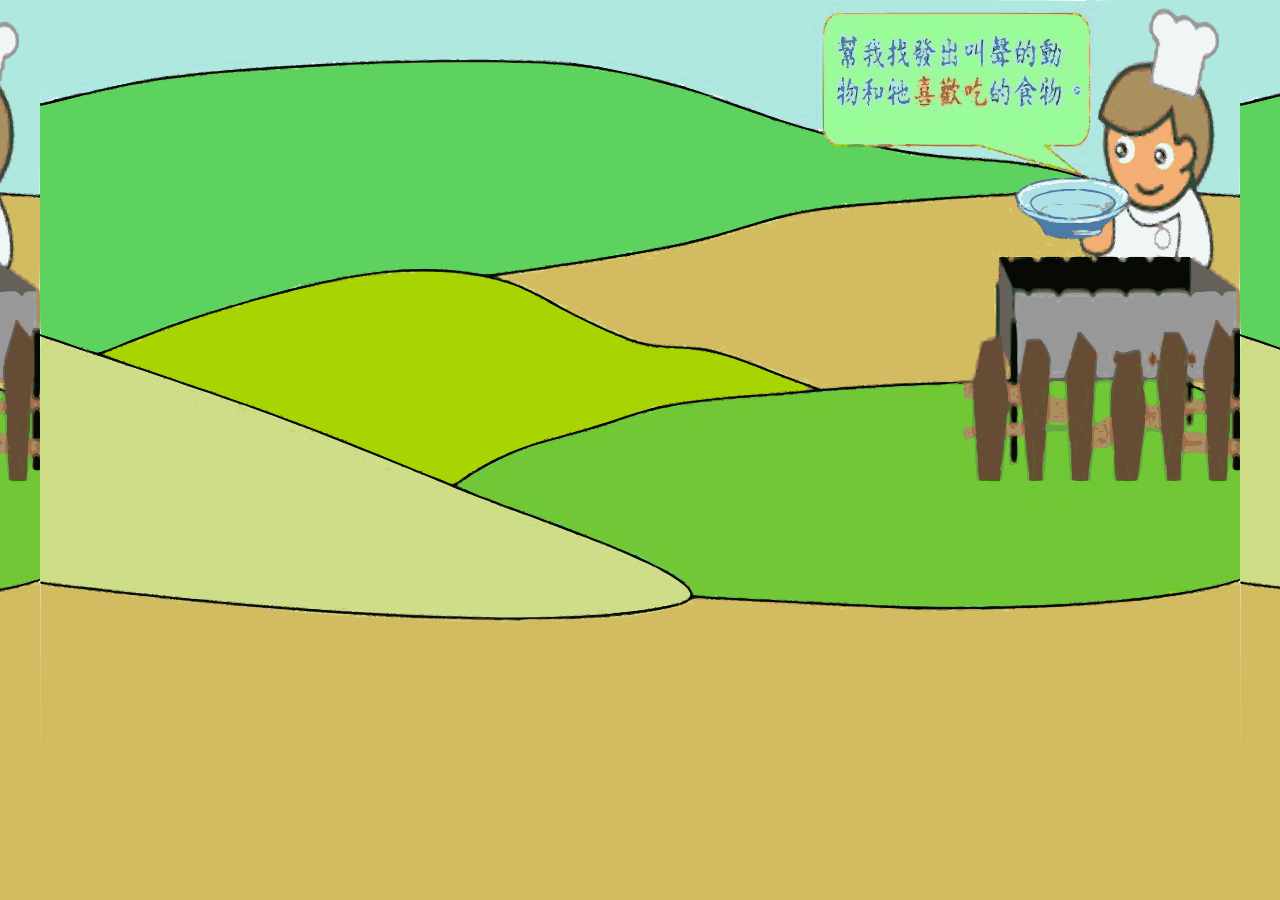
<file: voicegame_6.html>
<html>

<head>
    <title>
        <?=$_SESSION[loggedIN]?>
    </title>
    <meta http-equiv="Content-Type" content="text/html; charset=utf-8">
    <meta name="viewport" content="width=device-width, initial-scale=1">
    <link rel="stylesheet" href="https://maxcdn.bootstrapcdn.com/bootstrap/4.0.0/css/bootstrap.min.css" integrity="sha384-Gn5384xqQ1aoWXA+058RXPxPg6fy4IWvTNh0E263XmFcJlSAwiGgFAW/dAiS6JXm"
        crossorigin="anonymous">
    <script src="https://code.jquery.com/jquery-3.2.1.slim.min.js" integrity="sha384-KJ3o2DKtIkvYIK3UENzmM7KCkRr/rE9/Qpg6aAZGJwFDMVNA/GpGFF93hXpG5KkN"
        crossorigin="anonymous"></script>
    <script src="https://cdnjs.cloudflare.com/ajax/libs/popper.js/1.12.9/umd/popper.min.js" integrity="sha384-ApNbgh9B+Y1QKtv3Rn7W3mgPxhU9K/ScQsAP7hUibX39j7fakFPskvXusvfa0b4Q"
        crossorigin="anonymous"></script>
    <script src="https://maxcdn.bootstrapcdn.com/bootstrap/4.0.0/js/bootstrap.min.js" integrity="sha384-JZR6Spejh4U02d8jOt6vLEHfe/JQGiRRSQQxSfFWpi1MquVdAyjUar5+76PVCmYl"
        crossorigin="anonymous"></script>
    <link rel="stylesheet" href="css/voicegame.css">
    <script>
        var animalArr = [];
        var foodArr = [];
        var animal_number = 5;
        var food_number = 20;
        var binary_answer = [];
        var user_answer = [];
        var radius = 10;
        var targets = ['rooster', 'dog'];
        var timeLeft = 0;


        if (window.innerWidth > 576) {
            var radius = 20;
        }
        if (window.innerWidth > 768) {
            var radius = 30;
        }
        if (window.innerWidth > 992) {
            var radius = 40;
        }
        if (window.innerWidth > 1200) {
            var radius = 50;
        }

        function createIcon() {
            var iconArr = [];
            var icons = ['banana', 'bone', 'fish', 'grass', 'insect'];
            for (let icon of icons) {
                iconArr.push(icon);
                iconArr.push(icon);
                iconArr.push(icon);
                iconArr.push(icon);
            }
            shuffle(iconArr);
            console.log(iconArr);
            return iconArr;
        }

        function randomPoint({
            w,
            h
        }) {
            const x = parseInt(Math.random() * w);
            const y = parseInt(Math.random() * h);
            const r = radius;
            return {
                x,
                y,
                r
            };
        }

        function testOverlay(pointA, pointB) {
            const xGap = Math.abs(pointA.x - pointB.x);
            const yGap = Math.abs(pointA.y - pointB.y);
            const distance = Math.sqrt(xGap * xGap + yGap * yGap);
            const rGap = pointA.r + pointB.r;
            return distance <= rGap;
        }

        function testAvailable(pointArr, newPoint) {
            let arr = Array.from(pointArr);
            let aval = true;
            while (arr.length > 0) {
                let lastPoint = arr.pop();
                if (testOverlay(lastPoint, newPoint)) {
                    aval = false;
                    break;
                }
            }
            return aval;
        }

        function createView(elem, number, iconArr) {
            var pointArr = [];
            console.log($(elem).width(), $(elem).height());
            for (let i = 0; i < number; i++) {
                let point = randomPoint({
                    w: $(elem).width(),
                    h: $(elem).height()
                });
                let check = testAvailable(pointArr, point);
                if (check) {
                    pointArr.push(point);
                } else {
                    i--;
                }
            }
            console.log(pointArr);
            for (let key in pointArr) {
                let icon = $("<img></img>").css("position", "absolute")
                    .css("left", pointArr[key].x)
                    .css("top", pointArr[key].y)
                    .attr("src", "img/" + iconArr[key] + ".png")
                    .attr("class", `icon img-fluid`);

                $(elem).append(icon);
            }
            console.log(iconArr);
            return pointArr;
        }

        function shuffle(arr) {
            let n = arr.length,
                random;
            while (0 != n) {
                random = (Math.random() * n--) >>> 0; // 无符号右移位运算符向下取整
                [arr[n], arr[random]] = [arr[random], arr[n]] // ES6的结构赋值实现变量互换
            }
            return arr;
        }

        function countdown() {
            switch (timeLeft) {
                case 0:
                    console.log(timeLeft);
                    playVoice(targets[0]);
                    $("#food").hide();
                    timeLeft++;
                    break;
                case 2:
                    console.log(timeLeft);
                    playVoice("doorbell");
                    $("#food").show();
                    timeLeft++;
                    break;
                case 5:
                    console.log(timeLeft);
                    checkAnswer(targets[0], 1);

                    playVoice(targets[1]);
                    $("#food").hide();
                    timeLeft++;
                    break;
                case 7:
                    console.log(timeLeft);
                    playVoice("doorbell");
                    $("#food").show();
                    timeLeft++;
                    break;
                case 10:
                    console.log(timeLeft);
                    clearTimeout(timerId);
                    checkAnswer(targets[1], 2);
                    $(".icon").addClass("disable");
                    $("body").addClass("count").text(3);
                    timeLeft++;
                    break;
                case 11:
                    console.log(timeLeft);
                    $("body").text(2);
                    timeLeft++;
                    break;
                case 12:
                    console.log(timeLeft);
                    $("body").text(1);
                    timeLeft++;
                    break;
                case 13:
                    //window.location.replace("voicegame_2.html");
                    $.ajax({
                        url: 'datainput.php',
                        type: "POST",
                        dataType: 'json',
                        data: json_data,
                        success: function (result) {
                            console.log(result);
                        },
                        error: function (result) {
                            console.log(result);
                        }
                    });
                    if (correct_nam == 6 && error == 0) {
                        window.location = 'C1-2-test.php';
                    } else {
                        window.location = 'C1-1-test2.php';
                    }
                    clearTimeout(timerId);
                    break;
                default:
                    console.log(timeLeft);
                    timeLeft++;
                    break;
            }
        }

        function checkAnswer(target, num) {
            var animal = {
                ape: "banana",
                cat: "fish",
                dog: "bone",
                horse: "grass",
                rooster: "insect"
            };
            if (num == 1) {
                json_data = {
                    ex: 20,
                    id: inputdata_id,
                    correct1: $(`#animal>.check[src="img/${target}.png"]`).length + $(
                        `#food>.check[src="img/${animal[target]}.png"]`).length,
                    error1: $(`#animal>.check[src!="img/${target}.png"]`).length + $(
                        `#food>.check[src!="img/${animal[target]}.png"]`).length,
                    miss1: $(`#animal>.icon:not(.check)[src="img/${target}.png"]`).length + $(
                        `#food>.icon:not(.check)[src="img/${animal[target]}.png"]`).length,
                };
                json_data.score1 = json_data.correct1 - json_data.error1 - json_data.miss1;
            } else if (num == 2) {
                json_data.correct2 = $(`#animal>.check[src="img/${target}.png"]`).length + $(
                    `#food>.check[src="img/${animal[target]}.png"]`).length;

                json_data.error2 = $(`#animal>.check[src!="img/${target}.png"]`).length + $(
                    `#food>.check[src!="img/${animal[target]}.png"]`).length;
                json_data.miss2 = $(`#animal>.icon:not(.check)[src="img/${target}.png"]`).length + $(
                    `#food>.icon:not(.check)[src="img/${animal[target]}.png"]`).length;
                json_data.score2 = json_data.correct2 - json_data.error2 - json_data.miss2;
            }

            console.log(json_data);

            console.log("animal:");
            console.log("選擇數", $("#animal>.check").length);
            console.log("正確數", $(`#animal>.check[src="img/${target}.png"]`).length);
            console.log("錯誤數", $(`#animal>.check[src!="img/${target}.png"]`).length);
            console.log("遺漏數", $(`#animal>.icon:not(.check)[src="img/${target}.png"]`).length);

            console.log("food:");
            console.log("選擇數", $("#food>.check").length);
            console.log("正確數", $(`#food>.check[src="img/${animal[target]}.png"]`).length);
            console.log("錯誤數", $(`#food>.check[src!="img/${animal[target]}.png"]`).length);
            console.log("遺漏數", $(`#food>.icon:not(.check)[src="img/${animal[target]}.png"]`).length);
            $(".icon").removeClass("check");
        }

        function playVoice(voice) {
            $(`#${voice}`)[0].play();
        }
    </script>
</head>

<body>
    <div class="container-fluid">
        <audio id="ape">
            <source src="mp3/ape.mp3" type="audio/mp3">
        </audio>
        <audio id="cat">
            <source src="mp3/cat.mp3" type="audio/mp3">
        </audio>
        <audio id="dog">
            <source src="mp3/dog.mp3" type="audio/mp3">
        </audio>
        <audio id="horse">
            <source src="mp3/horse.mp3" type="audio/mp3">
        </audio>
        <audio id="rooster">
            <source src="mp3/rooster.mp3" type="audio/mp3">
        </audio>
        <audio id="doorbell">
            <source src="mp3/doorbell.mp3" type="audio/mp3">
        </audio>
        <div class="offset-1 col-6 h-50" id="animal"></div>
        <div class="offset-1 col-10 h-25 fixed-bottom" id="food"></div>

        <!-- Modal -->
        <div id="myModal" class="modal" tabindex="-1" role="dialog">
            <div class="modal-dialog modal-dialog-centered" role="document">
                <div class="modal-content">
                    <div class="modal-header">
                        <h5 class="modal-title" id="exampleModalLongTitle">正式題6</h5>
                    </div>
                    <div class="modal-body">
                        請你專心聽是什麼動物的叫聲，
                        <br>點選發出聲音的動物
                    </div>
                    <div class="modal-footer">
                        <button id="start" type="button" class="btn btn-primary" data-dismiss="modal">點我開始</button>
                    </div>
                </div>
            </div>
        </div>

        <script type="text/javascript">
            $('#myModal').modal('show');
            //產生動物
            radius += 30;
            animalArr = ['ape', 'cat', 'dog', 'horse', 'rooster'];
            createView('#animal', animal_number, animalArr);
            //產生食物      
            radius -= 30;
            foodArr = createIcon();
            createView('#food', food_number, foodArr);
            var timerId;
            $("#start").on("click", (e) => {
                $('#myModal').modal('hide');
                timerId = setInterval(countdown, 1000);
            });
            $("#animal>.icon").on("click", (e) => {
                $("#animal>.icon").removeClass("check");
                $(e.target).addClass("check");
            });
            $("#food>.icon").on("click", (e) => {
                $(e.target).toggleClass("check");
            });
        </script>
    </div>
</body>

</html>
</file>
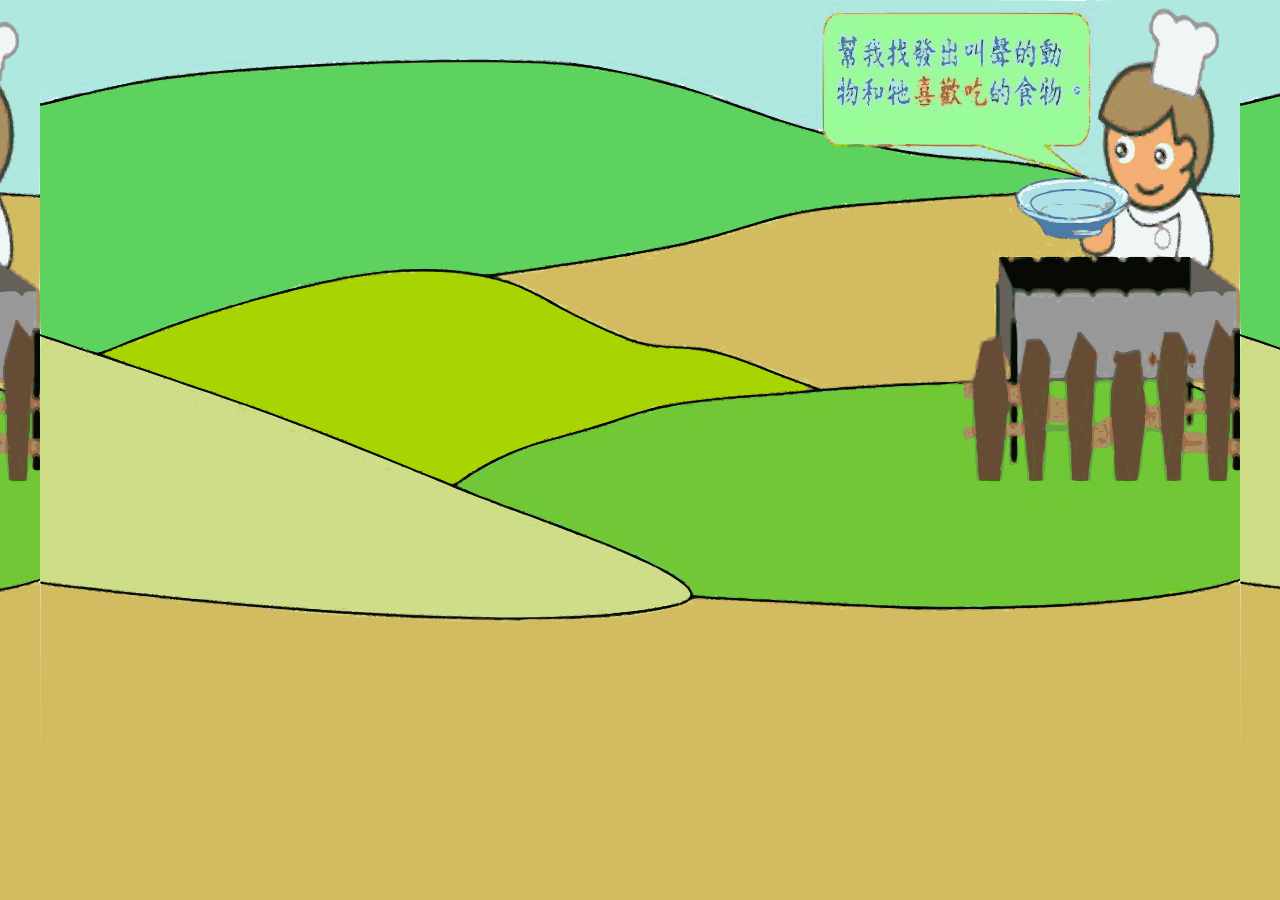
<file: voicegame_test3.html>
<html>

<head>
    <title>
        <?=$_SESSION[loggedIN]?>
    </title>
    <meta http-equiv="Content-Type" content="text/html; charset=utf-8">
    <meta name="viewport" content="width=device-width, initial-scale=1">
    <link rel="stylesheet" href="https://maxcdn.bootstrapcdn.com/bootstrap/4.0.0/css/bootstrap.min.css" integrity="sha384-Gn5384xqQ1aoWXA+058RXPxPg6fy4IWvTNh0E263XmFcJlSAwiGgFAW/dAiS6JXm"
        crossorigin="anonymous">
    <script src="https://code.jquery.com/jquery-3.2.1.slim.min.js" integrity="sha384-KJ3o2DKtIkvYIK3UENzmM7KCkRr/rE9/Qpg6aAZGJwFDMVNA/GpGFF93hXpG5KkN"
        crossorigin="anonymous"></script>
    <script src="https://cdnjs.cloudflare.com/ajax/libs/popper.js/1.12.9/umd/popper.min.js" integrity="sha384-ApNbgh9B+Y1QKtv3Rn7W3mgPxhU9K/ScQsAP7hUibX39j7fakFPskvXusvfa0b4Q"
        crossorigin="anonymous"></script>
    <script src="https://maxcdn.bootstrapcdn.com/bootstrap/4.0.0/js/bootstrap.min.js" integrity="sha384-JZR6Spejh4U02d8jOt6vLEHfe/JQGiRRSQQxSfFWpi1MquVdAyjUar5+76PVCmYl"
        crossorigin="anonymous"></script>
    <link rel="stylesheet" href="css/voicegame.css">
    <script>
        var animalArr = [];
        var foodArr = [];
        var animal_number = 5;
        var food_number = 10;
        var binary_answer = [];
        var user_answer = [];
        var radius = 10;
        var targets = ['dog', 'horse'];
        var timeLeft = 0;


        if (window.innerWidth > 576) {
            var radius = 20;
        }
        if (window.innerWidth > 768) {
            var radius = 30;
        }
        if (window.innerWidth > 992) {
            var radius = 40;
        }
        if (window.innerWidth > 1200) {
            var radius = 50;
        }

        function createIcon() {
            var iconArr = [];
            var icons = ['banana', 'bone', 'fish', 'grass', 'insect'];
            for (let icon of icons) {
                iconArr.push(icon);
                iconArr.push(icon);
                //iconArr.push(icon);
                //iconArr.push(icon);
            }
            shuffle(iconArr);
            console.log(iconArr);
            return iconArr;
        }

        function randomPoint({
            w,
            h
        }) {
            const x = parseInt(Math.random() * w);
            const y = parseInt(Math.random() * h);
            const r = radius;
            return {
                x,
                y,
                r
            };
        }

        function testOverlay(pointA, pointB) {
            const xGap = Math.abs(pointA.x - pointB.x);
            const yGap = Math.abs(pointA.y - pointB.y);
            const distance = Math.sqrt(xGap * xGap + yGap * yGap);
            const rGap = pointA.r + pointB.r;
            return distance <= rGap;
        }

        function testAvailable(pointArr, newPoint) {
            let arr = Array.from(pointArr);
            let aval = true;
            while (arr.length > 0) {
                let lastPoint = arr.pop();
                if (testOverlay(lastPoint, newPoint)) {
                    aval = false;
                    break;
                }
            }
            return aval;
        }

        function createView(elem, number, iconArr) {
            var pointArr = [];
            console.log($(elem).width(), $(elem).height());
            for (let i = 0; i < number; i++) {
                let point = randomPoint({
                    w: $(elem).width(),
                    h: $(elem).height()
                });
                let check = testAvailable(pointArr, point);
                if (check) {
                    pointArr.push(point);
                } else {
                    i--;
                }
            }
            console.log(pointArr);
            for (let key in pointArr) {
                let icon = $("<img></img>").css("position", "absolute")
                    .css("left", pointArr[key].x)
                    .css("top", pointArr[key].y)
                    .attr("src", "img/" + iconArr[key] + ".png")
                    .attr("class", `icon img-fluid`);

                $(elem).append(icon);
            }
            console.log(iconArr);
            return pointArr;
        }

        function shuffle(arr) {
            let n = arr.length,
                random;
            while (0 != n) {
                random = (Math.random() * n--) >>> 0; // 无符号右移位运算符向下取整
                [arr[n], arr[random]] = [arr[random], arr[n]] // ES6的结构赋值实现变量互换
            }
            return arr;
        }

        function countdown() {
            switch (timeLeft) {
                case 0:
                    console.log(timeLeft);
                    playVoice(targets[0]);
                    $("#food").hide();
                    timeLeft++;
                    break;
                case 2:
                    console.log(timeLeft);
                    playVoice("doorbell");
                    $("#food").show();
                    timeLeft++;
                    break;
                case 5:
                    console.log(timeLeft);
                    checkAnswer(targets[0], 1);

                    playVoice(targets[1]);
                    $("#food").hide();
                    timeLeft++;
                    break;
                case 7:
                    console.log(timeLeft);
                    playVoice("doorbell");
                    $("#food").show();
                    timeLeft++;
                    break;
                case 10:
                    console.log(timeLeft);
                    checkAnswer(targets[1], 2);
                    $(".icon").addClass("disable");
                    $("body").addClass("count").text(3);
                    timeLeft++;
                    break;
                case 11:
                    console.log(timeLeft);
                    $("body").text(2);
                    timeLeft++;
                    break;
                case 12:
                    console.log(timeLeft);
                    $("body").text(1);
                    timeLeft++;
                    break;
                case 13:
                    //window.location.replace("voicegame_2.html");
                    $.ajax({
                        url: 'datainput.php',
                        type: "POST",
                        dataType: 'json',
                        data: json_data,
                        success: function (result) {
                            console.log(result);
                        },
                        error: function (result) {
                            console.log(result);
                        }
                    });
                    if (correct_nam == 6 && error == 0) {
                        window.location = 'C1-2-test.php';
                    } else {
                        window.location = 'C1-1-test2.php';
                    }
                    clearTimeout(timerId);
                    break;
                default:
                    console.log(timeLeft);
                    timeLeft++;
                    break;
            }
        }

        function checkAnswer(target, num) {
            var animal = {
                ape: "banana",
                cat: "fish",
                dog: "bone",
                horse: "grass",
                rooster: "insect"
            };
            if (num == 1) {
                json_data = {
                    ex: 15,
                    id: inputdata_id,
                    correct1: $(`#animal>.check[src="img/${target}.png"]`).length + $(
                        `#food>.check[src="img/${animal[target]}.png"]`).length,
                    error1: $(`#animal>.check[src!="img/${target}.png"]`).length + $(
                        `#food>.check[src!="img/${animal[target]}.png"]`).length,
                    miss1: $(`#animal>.icon:not(.check)[src="img/${target}.png"]`).length + $(
                        `#food>.icon:not(.check)[src="img/${animal[target]}.png"]`).length,
                };
                json_data.score1 = json_data.correct1 - json_data.error1 - json_data.miss1;
            } else if (num == 2) {
                json_data.correct2 = $(`#animal>.check[src="img/${target}.png"]`).length + $(
                    `#food>.check[src="img/${animal[target]}.png"]`).length;

                json_data.error2 = $(`#animal>.check[src!="img/${target}.png"]`).length + $(
                    `#food>.check[src!="img/${animal[target]}.png"]`).length;
                json_data.miss2 = $(`#animal>.icon:not(.check)[src="img/${target}.png"]`).length + $(
                    `#food>.icon:not(.check)[src="img/${animal[target]}.png"]`).length;
                json_data.score2 = json_data.correct2 - json_data.error2 - json_data.miss2;
            }

            console.log(json_data);

            console.log("animal:");
            console.log("選擇數", $("#animal>.check").length);
            console.log("正確數", $(`#animal>.check[src="img/${target}.png"]`).length);
            console.log("錯誤數", $(`#animal>.check[src!="img/${target}.png"]`).length);
            console.log("遺漏數", $(`#animal>.icon:not(.check)[src="img/${target}.png"]`).length);

            console.log("food:");
            console.log("選擇數", $("#food>.check").length);
            console.log("正確數", $(`#food>.check[src="img/${animal[target]}.png"]`).length);
            console.log("錯誤數", $(`#food>.check[src!="img/${animal[target]}.png"]`).length);
            console.log("遺漏數", $(`#food>.icon:not(.check)[src="img/${animal[target]}.png"]`).length);
            $(".icon").removeClass("check");
        }

        function playVoice(voice) {
            $(`#${voice}`)[0].play();
        }
    </script>
</head>

<body>
    <div class="container-fluid">
        <audio id="ape">
            <source src="mp3/ape.mp3" type="audio/mp3">
        </audio>
        <audio id="cat">
            <source src="mp3/cat.mp3" type="audio/mp3">
        </audio>
        <audio id="dog">
            <source src="mp3/dog.mp3" type="audio/mp3">
        </audio>
        <audio id="horse">
            <source src="mp3/horse.mp3" type="audio/mp3">
        </audio>
        <audio id="rooster">
            <source src="mp3/rooster.mp3" type="audio/mp3">
        </audio>
        <audio id="doorbell">
            <source src="mp3/doorbell.mp3" type="audio/mp3">
        </audio>
        <div class="offset-1 col-6 h-50" id="animal"></div>
        <div class="offset-1 col-10 h-25 fixed-bottom" id="food"></div>
        <button id="next" class="offset-10 col-2">下一題</button>
        <!-- Modal -->
        <div id="myModal" class="modal" tabindex="-1" role="dialog">
            <div class="modal-dialog modal-dialog-centered" role="document">
                <div class="modal-content">
                    <div class="modal-header">
                        <h5 class="modal-title" id="exampleModalLongTitle">練習題1</h5>
                    </div>
                    <div class="modal-body">
                        請你專心聽是什麼動物的叫聲，
                        <br>點選發出聲音的動物，
                        <br>確定答案後，請你點選綠色鍵。
                    </div>
                    <div class="modal-footer">
                        <button id="start" type="button" class="btn btn-primary" data-dismiss="modal">點我開始</button>
                    </div>
                </div>
            </div>
        </div>

        <script type="text/javascript">
            $('#myModal').modal('show');
            //產生動物
            radius += 30;
            animalArr = ['ape', 'cat', 'dog', 'horse', 'rooster'];
            createView('#animal', animal_number, animalArr);
            //產生食物      
            radius -= 30;
            foodArr = createIcon();
            createView('#food', food_number, foodArr);
            var timerId;
            $("#start").on("click", (e) => {
                $('#myModal').modal('hide');
                timerId = setInterval(countdown, 1000);
            });
            $("#animal>.icon").on("click", (e) => {
                $("#animal>.icon").removeClass("check");
                $(e.target).addClass("check");
            });
            $("#food>.icon").on("click", (e) => {
                $(e.target).toggleClass("check");
            });
            $("#next").on("click", (e) => {
                window.location.replace("voicegame_1.html");
            });
        </script>
    </div>
</body>

</html>
</file>
<file: css/voicegame.css>
@media (min-width: 288px) {
    #pool img {
        transform: scale(0.2) translate(-50%, -100%);
    }
}

@media (min-width: 576px) {
    #pool img {
        transform: scale(0.4) translate(-50%, -100%);
    }
}

@media (min-width: 768px) {
    #pool img {
        transform: scale(0.6) translate(-50%, -100%);
    }
}

@media (min-width: 992px) {
    #pool img {
        transform: scale(0.8) translate(-50%, -100%);
    }
}

@media (min-width: 1200px) {
    #pool img {
        transform: scale(1.0) translate(-50%, -100%);
        max-height: 90px;
        max-width: 66px;
    }
}

body {
    background-image: url(../img/eat_bg.svg);
    background-size: contain;
    background-position: center;
    background-repeat: repeat;
    font-size: 2rem;
}

#food {
    bottom: 10%;
}

.check {
    color: red;
    border: 10px solid #880000;
    border-radius: 10px;
}

.disable {
    pointer-events: none;
}

#next {
    display: none;
    border: 1px solid transparent;
    border-radius: 10px;
    background-image: radial-gradient(circle 248px at center, #16d9e3 0%, #30c7ec 47%, #46aef7 100%);
}

.icon {
    cursor: pointer;
}

.count {
    text-align: center;
    background: black;
    color: red;
    font-size: 30rem;
}
</file>
